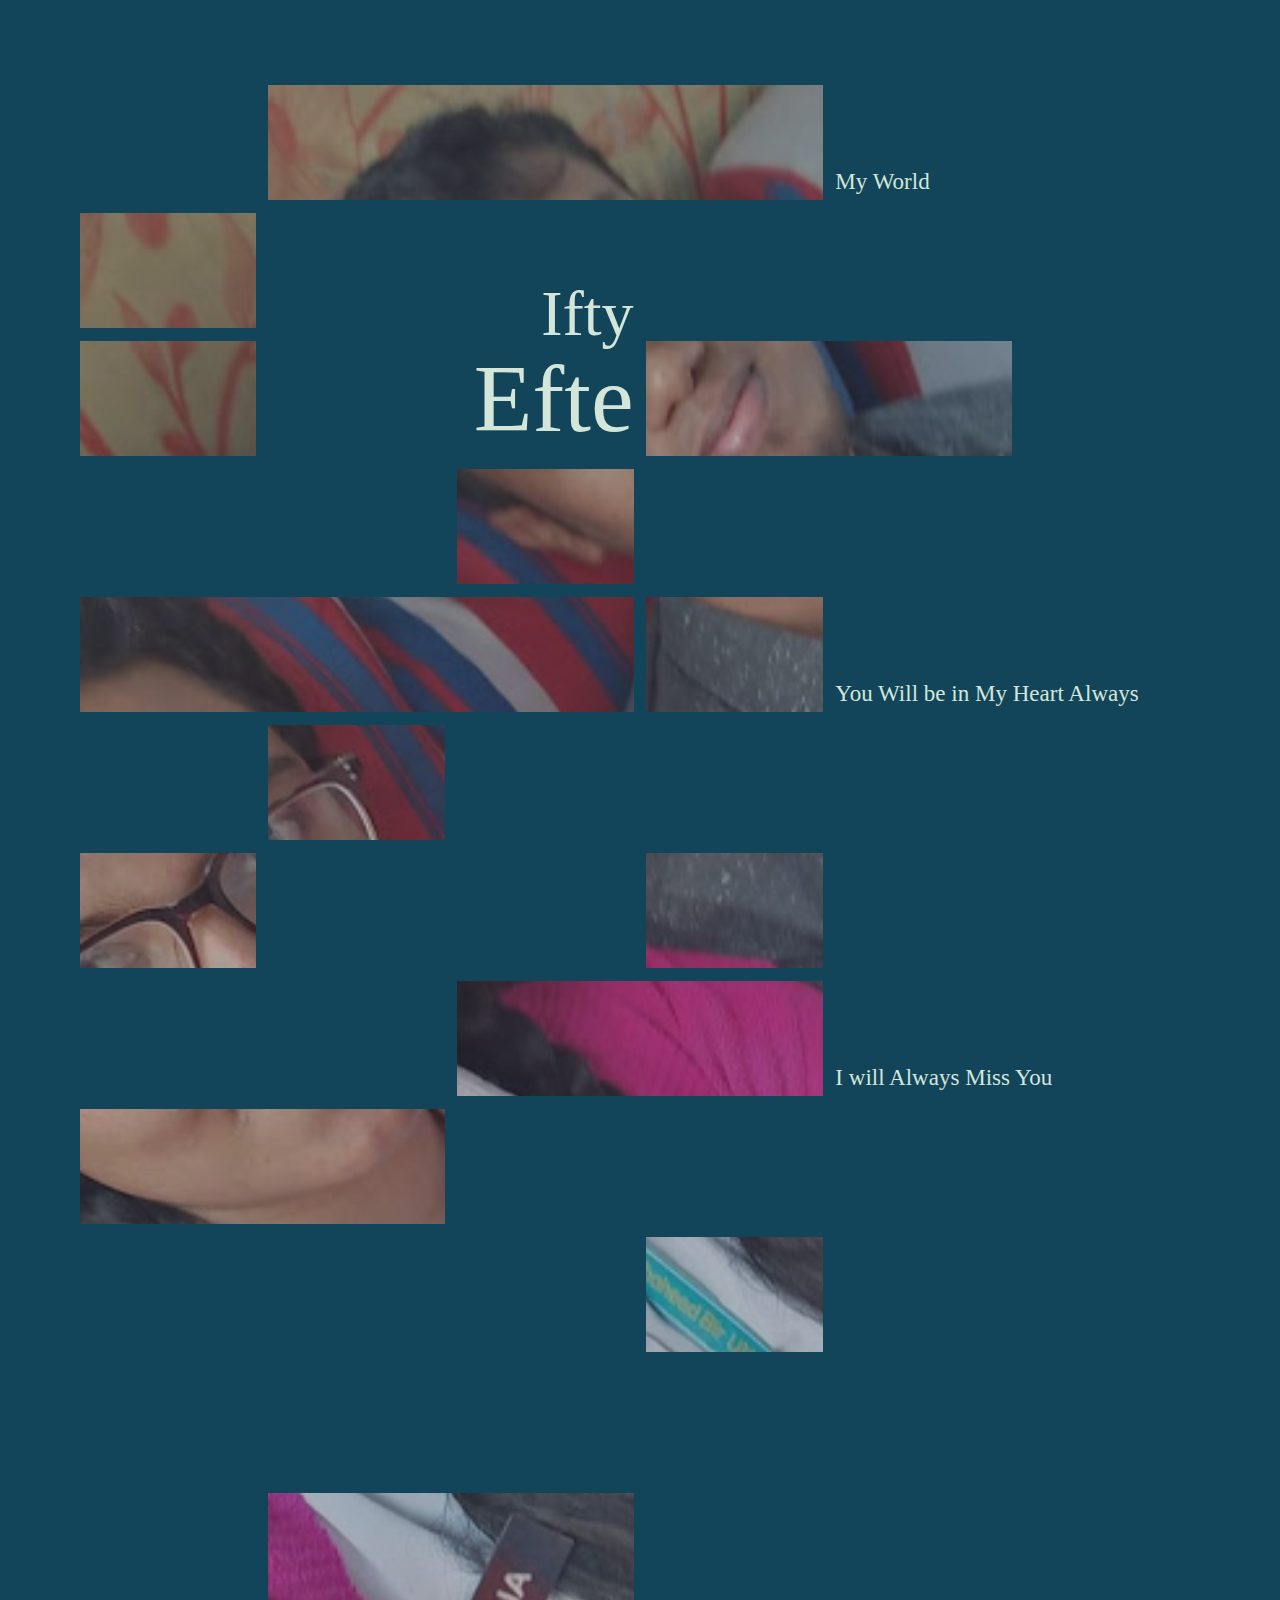
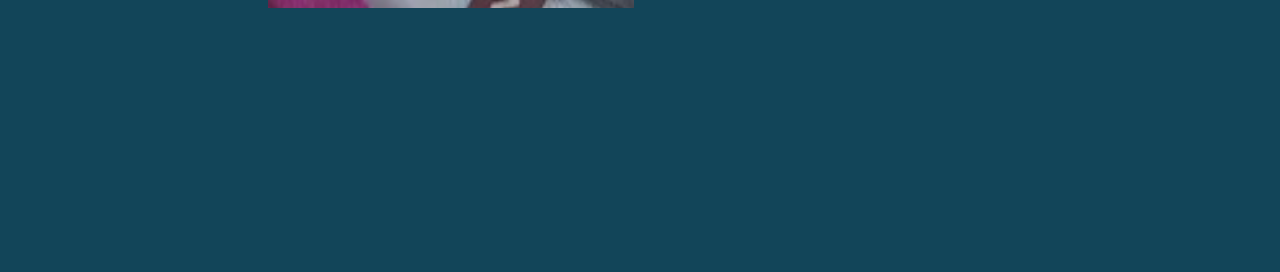
<file: efte/index.html>
<html>
    <head>
        <title>I Miss You</title>
        <link rel="stylesheet" href="style.css">
    </head>
    <body>
        <div id="grid">
            <!-- row0 -->
              <div></div>
              <div></div>
              <div></div>
              <div></div>
              <div></div>
              <div></div>
              <div></div>
              <div></div>
            <!-- row1 -->
              <div></div>
              <div></div>
              <div id="row1a"></div>
              <div id="row1b">
                  <p>My World</p></div>
              <div></div>
            <!-- row2 -->
              <div></div>
              <div id="row2a"></div>
              <div id="row2b">   
                  <p>Ifty</p>
                  <p>Efte</p></div>
              <div></div>
              <div></div>
              <div></div>
              <div></div>
            <!-- row3 -->
              <div></div>
              <div id="row3a"></div>
              <div id="row3b"></div>
              <div></div>
              <div></div>
            <!-- row4 -->
              <div></div>
              <div></div>
              <div></div>
              <div id="row4a"></div>
              <div></div>
              <div></div>
              <div></div>
              <div></div>
            <!-- row5 -->
              <div></div>
              <div id="row5a"></div>
              <div id="row5b"></div>
              <div id="row5c"><p>You Will be in My Heart Always</p></div>
              <div></div>
            <!-- row6 -->
              <div></div>
              <div></div>
              <div id="row6a"></div>
              <div></div>
              <div></div>
              <div></div>
              <div></div>
              <div></div>
            <!-- row7 -->
              <div></div>
              <div id="myrow"></div>
              <div></div>
              <div></div>
              <div id="row7a"></div>
              <div></div>
              <div></div>
              <div></div>
            <!-- row8 -->
              <div></div>
              <div></div>
              <div></div>
              <div id="row8a"></div>
              <div id="row8b"><p>I will Always Miss You</p></div>
              <div></div>
            <!-- row9 -->
              <div></div>
              <div id="row9a"></div>
              <div></div>
              <div></div>
              <div></div>
              <div></div>
              <div></div>
            <!-- row10 -->
              <div></div>
              <div></div>
              <div></div>
              <div></div>
              <div id="row10a"></div>
              <div></div>
              <div></div>
              <div></div>
            <!-- row11 -->
              <div></div>
              <div></div>
              <div></div>
              <div></div>
              <div></div>
              <div></div>
              <div></div>
              <div></div>
            <!-- row12 -->
              <div></div>
              <div></div>
              <div id="row12a"></div>
              <div></div>
              <div></div>
              <div></div>
              <div></div>
            <!-- row13 -->
              <div></div>
              <div></div>
              <div></div>
              <div></div>
              <div></div>
              <div></div>
              <div></div>
              <div></div>
            <!-- row14 -->
              <div></div>
              <div></div>
              <div></div>
              <div></div>
              <div></div>
              <div></div>
              <div></div>
              <div></div>
            </div>
</body>
</html>
</file>
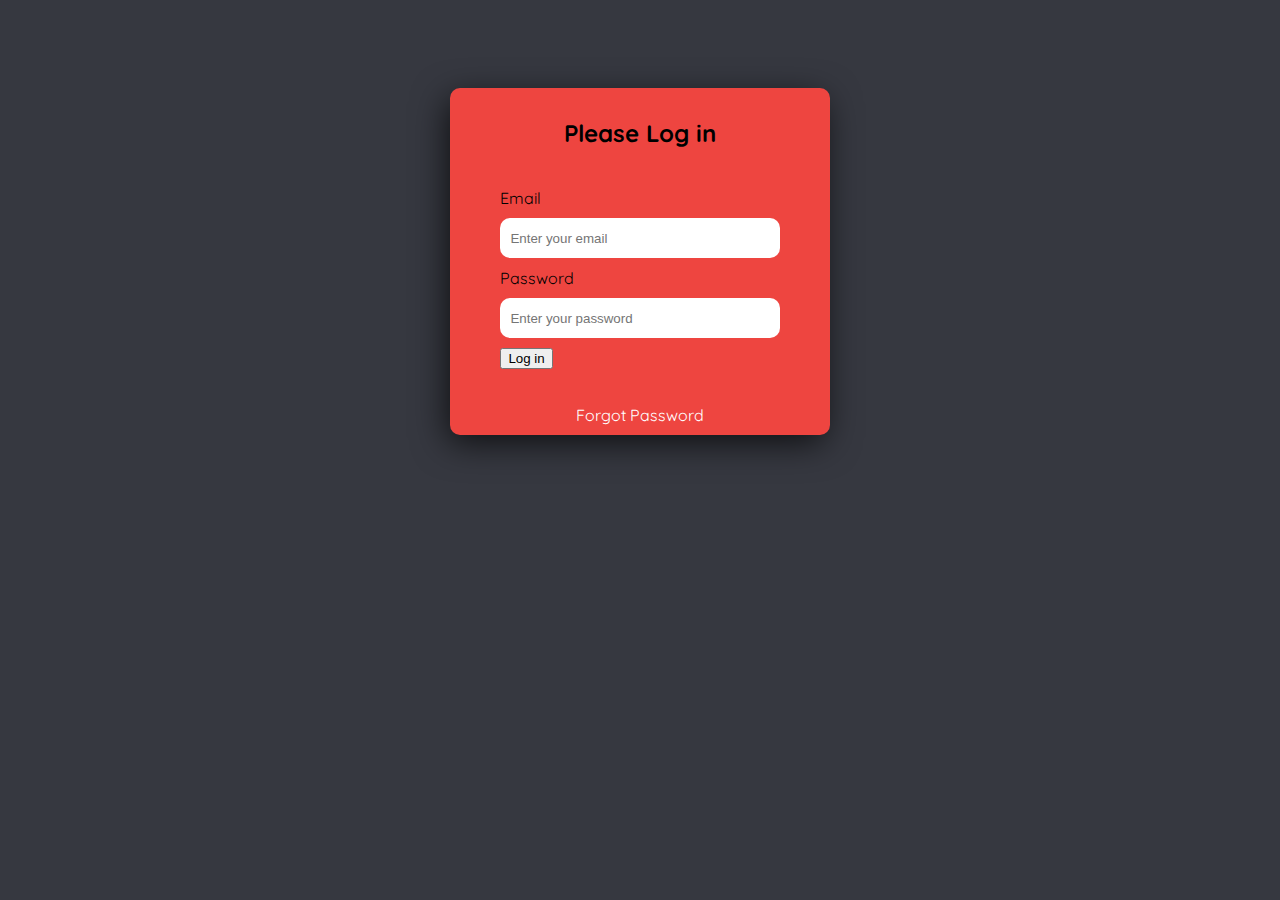
<file: kogin/index.html>
<html>
    <head>
        <title>Log in</title>
        <link href="https://fonts.googleapis.com/css2?family=Quicksand:wght@500&display=swap" rel="stylesheet">
        <link rel="stylesheet" href="style.css">
        <meta name="viewport" content="width=device-width, user-scalable=no, initial-scale=1.0, maximum-scale=1.0, minimum-scale=1.0">
    </head>
    <body>
        <div class="login-form">
            <div class="welcome">
                <h2>Please Log in</h2>
            </div>
            <div class="form">
                <form>
                    <lable>Email<br><input type="email" placeholder="Enter your email"></lable><br>
                    <lable>Password<br><input type="password" placeholder="Enter your password"></lable><br>
                    <button type="submit">Log in</button>
                </form>
                <div class="forgot"><a href="#">Forgot Password</a></div>
            </div>
        </div>
    </body>
</html>
</file>
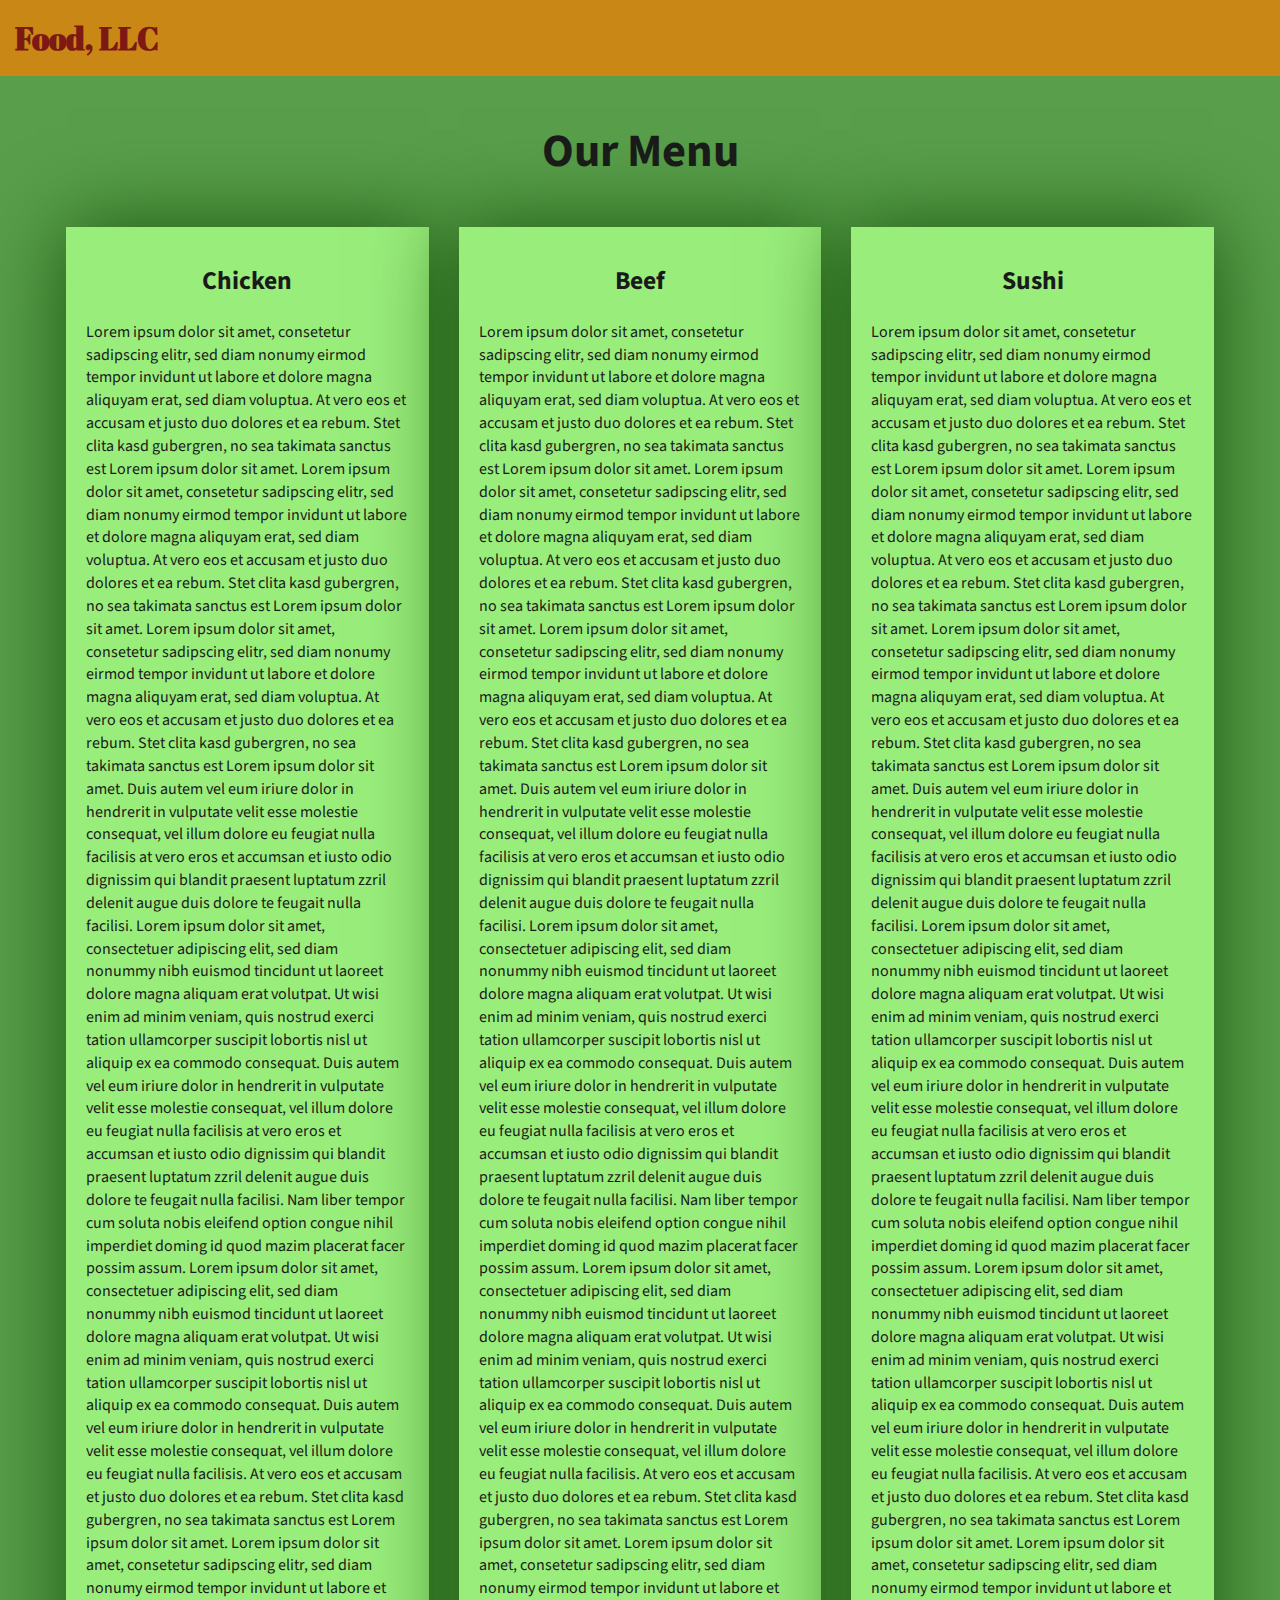
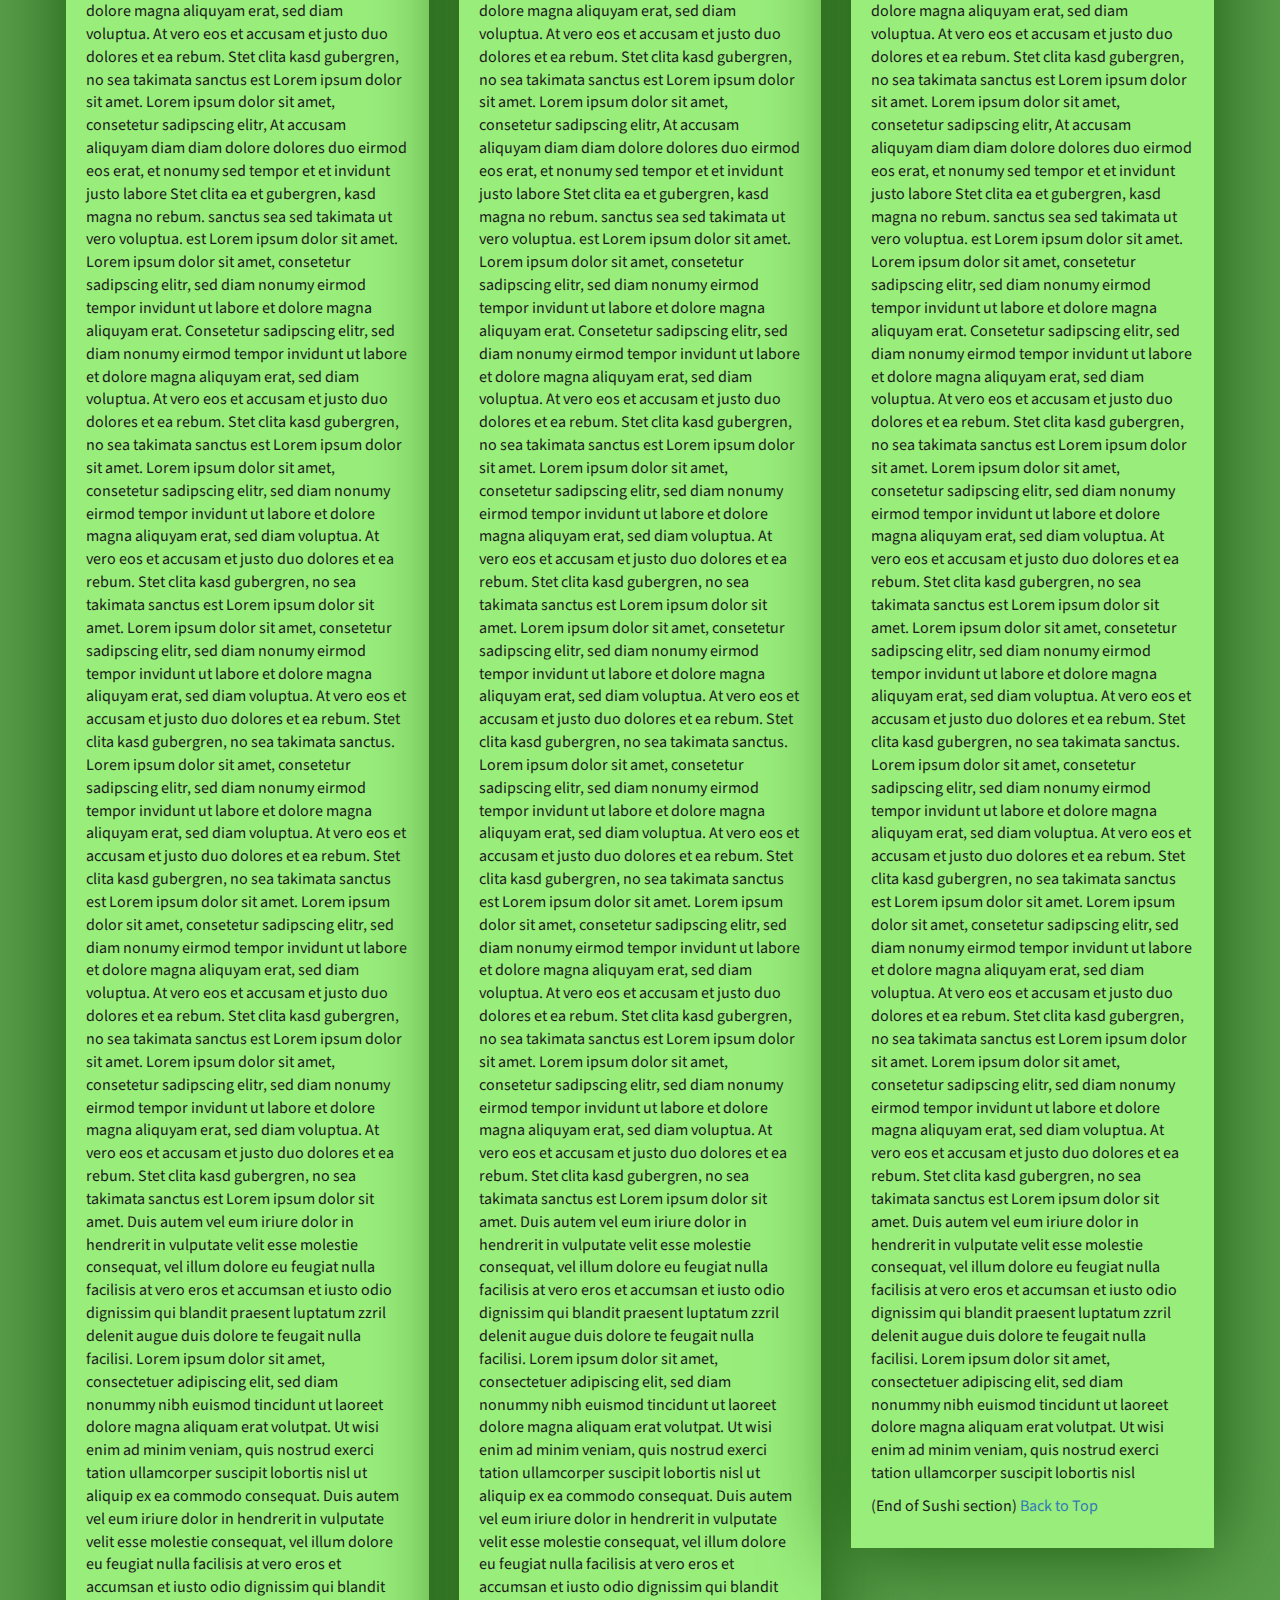
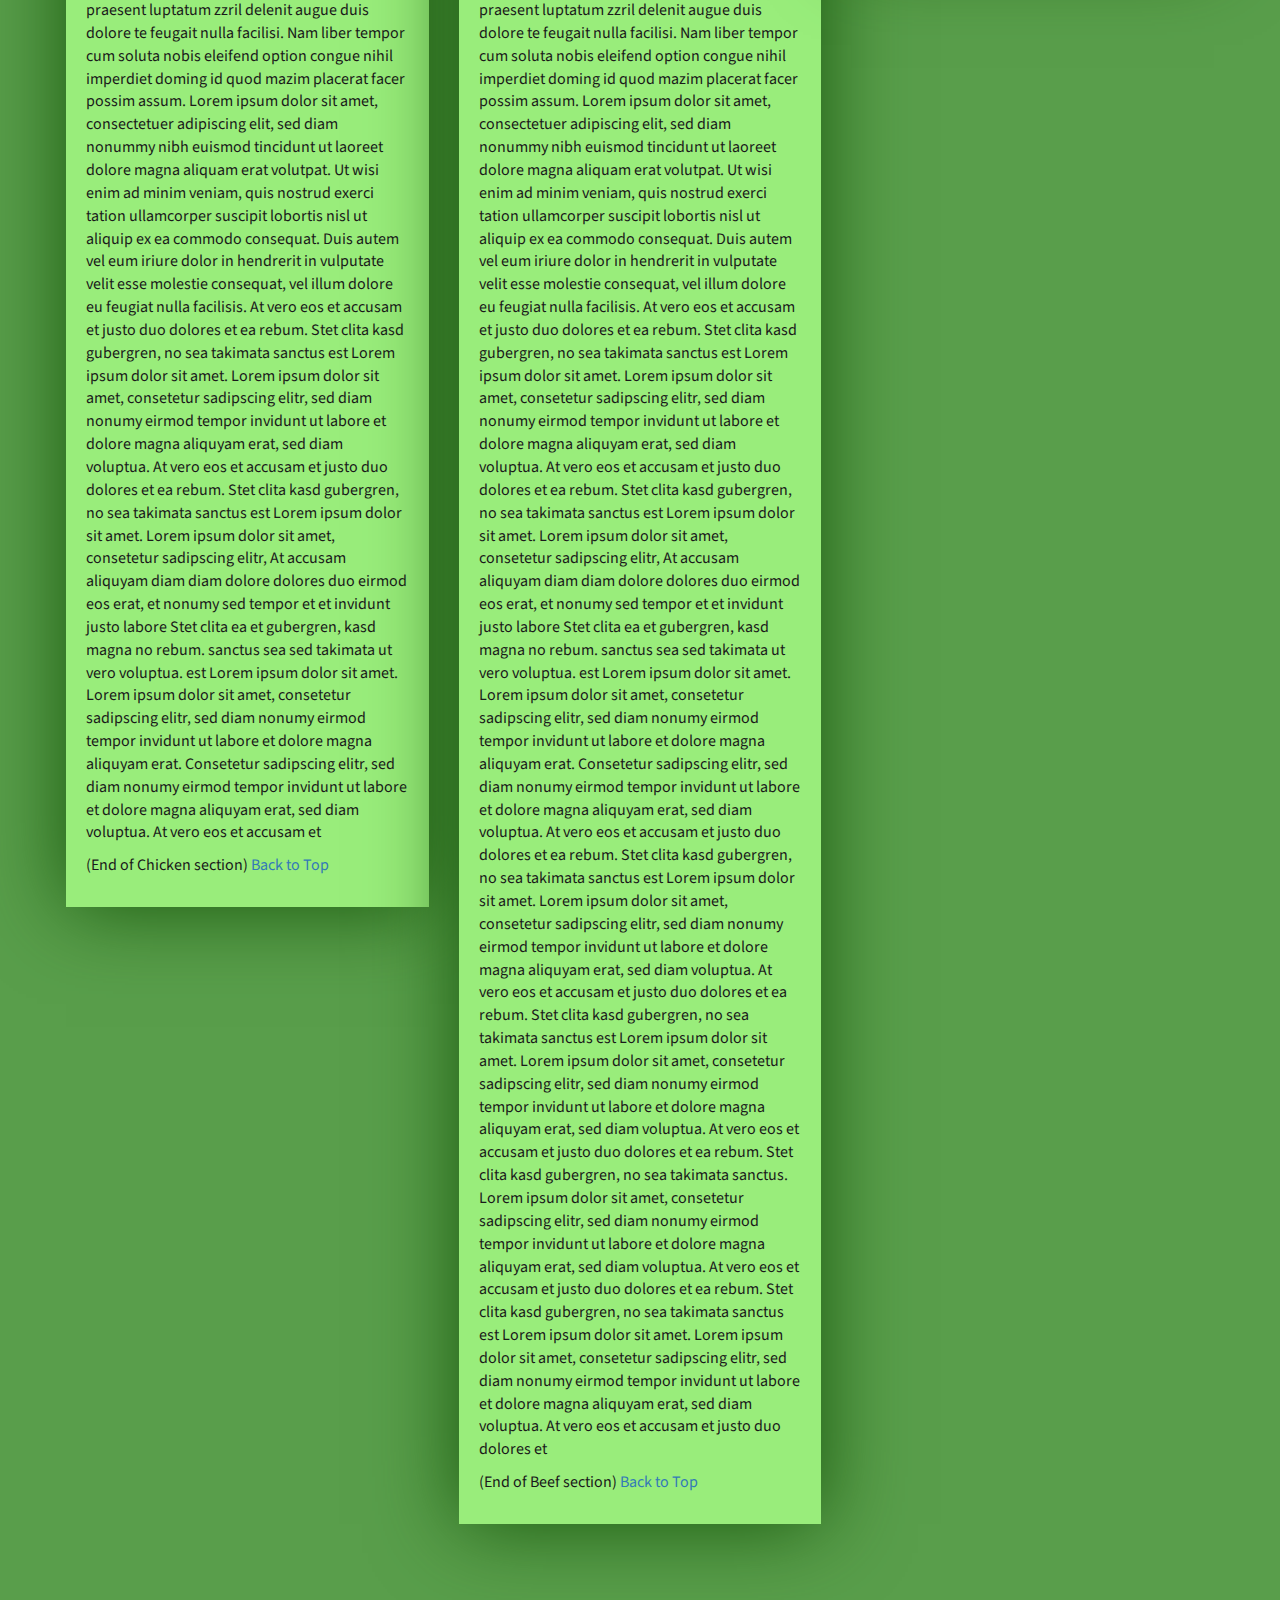
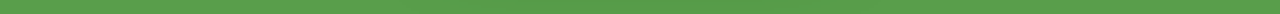
<file: module3/index.html>
<!DOCTYPE html>
<html lang="zxx">

<head>
    <meta charset="utf-8">
    <meta http-equiv="X-UA-Compatible" content="IE=edge">
    <meta name="viewport" content="width=device-width, initial-scale=1">
    <title>Assignment Solution for Module 3</title>
    <link rel="stylesheet" href="css/bootstrap.min.css">
    <link rel="stylesheet" href="css/styles.css">
    <link href="https://fonts.googleapis.com/css?family=Source+Sans+Pro" rel="stylesheet">
    <link href="https://fonts.googleapis.com/css?family=Abril+Fatface" rel="stylesheet">

    <!-- HTML5 shim and Respond.js for IE8 support of HTML5 elements and media queries -->
    <!-- WARNING: Respond.js doesn't work if you view the page via file:// -->
    <!--[if lt IE 9]>
      <script src="https://oss.maxcdn.com/html5shiv/3.7.2/html5shiv.min.js"></script>
      <script src="https://oss.maxcdn.com/respond/1.4.2/respond.min.js"></script>
    <![endif]-->
</head>

<body>
    <header>
        <nav id="header-nav" class="navbar navbar-default">
            <div class="container-fluid">
                <div class="navbar-header">
                    <div class="navbar-brand">
                        <a href="index.html"><h1>Food, LLC</h1></a>
                    </div>

                    <button type="button" class="navbar-toggle collapsed visible-xs" data-toggle="collapse" data-target="#collapsable-nav" aria-expanded="false">
                        <span class="sr-only">Toggle navigation</span>
                        <span class="icon-bar"></span>
                        <span class="icon-bar"></span>
                        <span class="icon-bar"></span>
                    </button>
                </div>

                <div id="collapsable-nav" class="collapse navbar-collapse">
                    <ul id="nav-list" class="nav navbar-nav navbar-right visible-xs text-center">
                        <li>
                            <a href="#chicken-tile"><br class="hidden-xs"> Chicken</a>
                        </li>
                        <li>
                            <a href="#beef-tile"><br class="hidden-xs"> Beef</a>
                        </li>
                        <li>
                            <a href="#sushi-tile"><br class="hidden-xs"> Sushi</a>
                        </li>
                    </ul>
                </div>
            </div>
        </nav>
    </header>

    <div id="main-content" class="container">
        <h2 id="top-heading" class="text-center">Our Menu</h2>
        <div id="home-tiles" class="row">
            <div class="col-md-4 col-sm-6 col-xs-12">
                <div id="chicken-tile">
                    <section>
                        <h3 class="text-center">Chicken</h3>
                        <p>
                            Lorem ipsum dolor sit amet, consetetur sadipscing elitr, sed diam nonumy eirmod tempor invidunt ut labore et dolore magna aliquyam erat, sed diam voluptua. At vero eos et accusam et justo duo dolores et ea rebum. Stet clita kasd gubergren, no sea takimata
                            sanctus est Lorem ipsum dolor sit amet. Lorem ipsum dolor sit amet, consetetur sadipscing elitr, sed diam nonumy eirmod tempor invidunt ut labore et dolore magna aliquyam erat, sed diam voluptua. At vero eos et accusam et justo
                            duo dolores et ea rebum. Stet clita kasd gubergren, no sea takimata sanctus est Lorem ipsum dolor sit amet. Lorem ipsum dolor sit amet, consetetur sadipscing elitr, sed diam nonumy eirmod tempor invidunt ut labore et dolore
                            magna aliquyam erat, sed diam voluptua. At vero eos et accusam et justo duo dolores et ea rebum. Stet clita kasd gubergren, no sea takimata sanctus est Lorem ipsum dolor sit amet. Duis autem vel eum iriure dolor in hendrerit
                            in vulputate velit esse molestie consequat, vel illum dolore eu feugiat nulla facilisis at vero eros et accumsan et iusto odio dignissim qui blandit praesent luptatum zzril delenit augue duis dolore te feugait nulla facilisi.
                            Lorem ipsum dolor sit amet, consectetuer adipiscing elit, sed diam nonummy nibh euismod tincidunt ut laoreet dolore magna aliquam erat volutpat. Ut wisi enim ad minim veniam, quis nostrud exerci tation ullamcorper suscipit
                            lobortis nisl ut aliquip ex ea commodo consequat. Duis autem vel eum iriure dolor in hendrerit in vulputate velit esse molestie consequat, vel illum dolore eu feugiat nulla facilisis at vero eros et accumsan et iusto odio dignissim
                            qui blandit praesent luptatum zzril delenit augue duis dolore te feugait nulla facilisi. Nam liber tempor cum soluta nobis eleifend option congue nihil imperdiet doming id quod mazim placerat facer possim assum. Lorem ipsum
                            dolor sit amet, consectetuer adipiscing elit, sed diam nonummy nibh euismod tincidunt ut laoreet dolore magna aliquam erat volutpat. Ut wisi enim ad minim veniam, quis nostrud exerci tation ullamcorper suscipit lobortis nisl
                            ut aliquip ex ea commodo consequat. Duis autem vel eum iriure dolor in hendrerit in vulputate velit esse molestie consequat, vel illum dolore eu feugiat nulla facilisis. At vero eos et accusam et justo duo dolores et ea rebum.
                            Stet clita kasd gubergren, no sea takimata sanctus est Lorem ipsum dolor sit amet. Lorem ipsum dolor sit amet, consetetur sadipscing elitr, sed diam nonumy eirmod tempor invidunt ut labore et dolore magna aliquyam erat, sed
                            diam voluptua. At vero eos et accusam et justo duo dolores et ea rebum. Stet clita kasd gubergren, no sea takimata sanctus est Lorem ipsum dolor sit amet. Lorem ipsum dolor sit amet, consetetur sadipscing elitr, At accusam
                            aliquyam diam diam dolore dolores duo eirmod eos erat, et nonumy sed tempor et et invidunt justo labore Stet clita ea et gubergren, kasd magna no rebum. sanctus sea sed takimata ut vero voluptua. est Lorem ipsum dolor sit amet.
                            Lorem ipsum dolor sit amet, consetetur sadipscing elitr, sed diam nonumy eirmod tempor invidunt ut labore et dolore magna aliquyam erat. Consetetur sadipscing elitr, sed diam nonumy eirmod tempor invidunt ut labore et dolore
                            magna aliquyam erat, sed diam voluptua. At vero eos et accusam et justo duo dolores et ea rebum. Stet clita kasd gubergren, no sea takimata sanctus est Lorem ipsum dolor sit amet. Lorem ipsum dolor sit amet, consetetur sadipscing
                            elitr, sed diam nonumy eirmod tempor invidunt ut labore et dolore magna aliquyam erat, sed diam voluptua. At vero eos et accusam et justo duo dolores et ea rebum. Stet clita kasd gubergren, no sea takimata sanctus est Lorem
                            ipsum dolor sit amet. Lorem ipsum dolor sit amet, consetetur sadipscing elitr, sed diam nonumy eirmod tempor invidunt ut labore et dolore magna aliquyam erat, sed diam voluptua. At vero eos et accusam et justo duo dolores et
                            ea rebum. Stet clita kasd gubergren, no sea takimata sanctus. Lorem ipsum dolor sit amet, consetetur sadipscing elitr, sed diam nonumy eirmod tempor invidunt ut labore et dolore magna aliquyam erat, sed diam voluptua. At vero
                            eos et accusam et justo duo dolores et ea rebum. Stet clita kasd gubergren, no sea takimata sanctus est Lorem ipsum dolor sit amet. Lorem ipsum dolor sit amet, consetetur sadipscing elitr, sed diam nonumy eirmod tempor invidunt
                            ut labore et dolore magna aliquyam erat, sed diam voluptua. At vero eos et accusam et justo duo dolores et ea rebum. Stet clita kasd gubergren, no sea takimata sanctus est Lorem ipsum dolor sit amet. Lorem ipsum dolor sit amet,
                            consetetur sadipscing elitr, sed diam nonumy eirmod tempor invidunt ut labore et dolore magna aliquyam erat, sed diam voluptua. At vero eos et accusam et justo duo dolores et ea rebum. Stet clita kasd gubergren, no sea takimata
                            sanctus est Lorem ipsum dolor sit amet. Duis autem vel eum iriure dolor in hendrerit in vulputate velit esse molestie consequat, vel illum dolore eu feugiat nulla facilisis at vero eros et accumsan et iusto odio dignissim qui
                            blandit praesent luptatum zzril delenit augue duis dolore te feugait nulla facilisi. Lorem ipsum dolor sit amet, consectetuer adipiscing elit, sed diam nonummy nibh euismod tincidunt ut laoreet dolore magna aliquam erat volutpat.
                            Ut wisi enim ad minim veniam, quis nostrud exerci tation ullamcorper suscipit lobortis nisl ut aliquip ex ea commodo consequat. Duis autem vel eum iriure dolor in hendrerit in vulputate velit esse molestie consequat, vel illum
                            dolore eu feugiat nulla facilisis at vero eros et accumsan et iusto odio dignissim qui blandit praesent luptatum zzril delenit augue duis dolore te feugait nulla facilisi. Nam liber tempor cum soluta nobis eleifend option congue
                            nihil imperdiet doming id quod mazim placerat facer possim assum. Lorem ipsum dolor sit amet, consectetuer adipiscing elit, sed diam nonummy nibh euismod tincidunt ut laoreet dolore magna aliquam erat volutpat. Ut wisi enim
                            ad minim veniam, quis nostrud exerci tation ullamcorper suscipit lobortis nisl ut aliquip ex ea commodo consequat. Duis autem vel eum iriure dolor in hendrerit in vulputate velit esse molestie consequat, vel illum dolore eu
                            feugiat nulla facilisis. At vero eos et accusam et justo duo dolores et ea rebum. Stet clita kasd gubergren, no sea takimata sanctus est Lorem ipsum dolor sit amet. Lorem ipsum dolor sit amet, consetetur sadipscing elitr, sed
                            diam nonumy eirmod tempor invidunt ut labore et dolore magna aliquyam erat, sed diam voluptua. At vero eos et accusam et justo duo dolores et ea rebum. Stet clita kasd gubergren, no sea takimata sanctus est Lorem ipsum dolor
                            sit amet. Lorem ipsum dolor sit amet, consetetur sadipscing elitr, At accusam aliquyam diam diam dolore dolores duo eirmod eos erat, et nonumy sed tempor et et invidunt justo labore Stet clita ea et gubergren, kasd magna no
                            rebum. sanctus sea sed takimata ut vero voluptua. est Lorem ipsum dolor sit amet. Lorem ipsum dolor sit amet, consetetur sadipscing elitr, sed diam nonumy eirmod tempor invidunt ut labore et dolore magna aliquyam erat. Consetetur
                            sadipscing elitr, sed diam nonumy eirmod tempor invidunt ut labore et dolore magna aliquyam erat, sed diam voluptua. At vero eos et accusam et
                        </p>
                        <p>
                            (End of Chicken section) <a href="#top-heading">Back to Top</a>
                        </p>
                    </section>
                </div>
            </div>
            <div class="col-md-4 col-sm-6 col-xs-12">
                <div id="beef-tile">
                    <section>
                        <h3 class="text-center">Beef</h3>
                        <p>
                            Lorem ipsum dolor sit amet, consetetur sadipscing elitr, sed diam nonumy eirmod tempor invidunt ut labore et dolore magna aliquyam erat, sed diam voluptua. At vero eos et accusam et justo duo dolores et ea rebum. Stet clita kasd gubergren, no sea takimata
                            sanctus est Lorem ipsum dolor sit amet. Lorem ipsum dolor sit amet, consetetur sadipscing elitr, sed diam nonumy eirmod tempor invidunt ut labore et dolore magna aliquyam erat, sed diam voluptua. At vero eos et accusam et justo
                            duo dolores et ea rebum. Stet clita kasd gubergren, no sea takimata sanctus est Lorem ipsum dolor sit amet. Lorem ipsum dolor sit amet, consetetur sadipscing elitr, sed diam nonumy eirmod tempor invidunt ut labore et dolore
                            magna aliquyam erat, sed diam voluptua. At vero eos et accusam et justo duo dolores et ea rebum. Stet clita kasd gubergren, no sea takimata sanctus est Lorem ipsum dolor sit amet. Duis autem vel eum iriure dolor in hendrerit
                            in vulputate velit esse molestie consequat, vel illum dolore eu feugiat nulla facilisis at vero eros et accumsan et iusto odio dignissim qui blandit praesent luptatum zzril delenit augue duis dolore te feugait nulla facilisi.
                            Lorem ipsum dolor sit amet, consectetuer adipiscing elit, sed diam nonummy nibh euismod tincidunt ut laoreet dolore magna aliquam erat volutpat. Ut wisi enim ad minim veniam, quis nostrud exerci tation ullamcorper suscipit
                            lobortis nisl ut aliquip ex ea commodo consequat. Duis autem vel eum iriure dolor in hendrerit in vulputate velit esse molestie consequat, vel illum dolore eu feugiat nulla facilisis at vero eros et accumsan et iusto odio dignissim
                            qui blandit praesent luptatum zzril delenit augue duis dolore te feugait nulla facilisi. Nam liber tempor cum soluta nobis eleifend option congue nihil imperdiet doming id quod mazim placerat facer possim assum. Lorem ipsum
                            dolor sit amet, consectetuer adipiscing elit, sed diam nonummy nibh euismod tincidunt ut laoreet dolore magna aliquam erat volutpat. Ut wisi enim ad minim veniam, quis nostrud exerci tation ullamcorper suscipit lobortis nisl
                            ut aliquip ex ea commodo consequat. Duis autem vel eum iriure dolor in hendrerit in vulputate velit esse molestie consequat, vel illum dolore eu feugiat nulla facilisis. At vero eos et accusam et justo duo dolores et ea rebum.
                            Stet clita kasd gubergren, no sea takimata sanctus est Lorem ipsum dolor sit amet. Lorem ipsum dolor sit amet, consetetur sadipscing elitr, sed diam nonumy eirmod tempor invidunt ut labore et dolore magna aliquyam erat, sed
                            diam voluptua. At vero eos et accusam et justo duo dolores et ea rebum. Stet clita kasd gubergren, no sea takimata sanctus est Lorem ipsum dolor sit amet. Lorem ipsum dolor sit amet, consetetur sadipscing elitr, At accusam
                            aliquyam diam diam dolore dolores duo eirmod eos erat, et nonumy sed tempor et et invidunt justo labore Stet clita ea et gubergren, kasd magna no rebum. sanctus sea sed takimata ut vero voluptua. est Lorem ipsum dolor sit amet.
                            Lorem ipsum dolor sit amet, consetetur sadipscing elitr, sed diam nonumy eirmod tempor invidunt ut labore et dolore magna aliquyam erat. Consetetur sadipscing elitr, sed diam nonumy eirmod tempor invidunt ut labore et dolore
                            magna aliquyam erat, sed diam voluptua. At vero eos et accusam et justo duo dolores et ea rebum. Stet clita kasd gubergren, no sea takimata sanctus est Lorem ipsum dolor sit amet. Lorem ipsum dolor sit amet, consetetur sadipscing
                            elitr, sed diam nonumy eirmod tempor invidunt ut labore et dolore magna aliquyam erat, sed diam voluptua. At vero eos et accusam et justo duo dolores et ea rebum. Stet clita kasd gubergren, no sea takimata sanctus est Lorem
                            ipsum dolor sit amet. Lorem ipsum dolor sit amet, consetetur sadipscing elitr, sed diam nonumy eirmod tempor invidunt ut labore et dolore magna aliquyam erat, sed diam voluptua. At vero eos et accusam et justo duo dolores et
                            ea rebum. Stet clita kasd gubergren, no sea takimata sanctus. Lorem ipsum dolor sit amet, consetetur sadipscing elitr, sed diam nonumy eirmod tempor invidunt ut labore et dolore magna aliquyam erat, sed diam voluptua. At vero
                            eos et accusam et justo duo dolores et ea rebum. Stet clita kasd gubergren, no sea takimata sanctus est Lorem ipsum dolor sit amet. Lorem ipsum dolor sit amet, consetetur sadipscing elitr, sed diam nonumy eirmod tempor invidunt
                            ut labore et dolore magna aliquyam erat, sed diam voluptua. At vero eos et accusam et justo duo dolores et ea rebum. Stet clita kasd gubergren, no sea takimata sanctus est Lorem ipsum dolor sit amet. Lorem ipsum dolor sit amet,
                            consetetur sadipscing elitr, sed diam nonumy eirmod tempor invidunt ut labore et dolore magna aliquyam erat, sed diam voluptua. At vero eos et accusam et justo duo dolores et ea rebum. Stet clita kasd gubergren, no sea takimata
                            sanctus est Lorem ipsum dolor sit amet. Duis autem vel eum iriure dolor in hendrerit in vulputate velit esse molestie consequat, vel illum dolore eu feugiat nulla facilisis at vero eros et accumsan et iusto odio dignissim qui
                            blandit praesent luptatum zzril delenit augue duis dolore te feugait nulla facilisi. Lorem ipsum dolor sit amet, consectetuer adipiscing elit, sed diam nonummy nibh euismod tincidunt ut laoreet dolore magna aliquam erat volutpat.
                            Ut wisi enim ad minim veniam, quis nostrud exerci tation ullamcorper suscipit lobortis nisl ut aliquip ex ea commodo consequat. Duis autem vel eum iriure dolor in hendrerit in vulputate velit esse molestie consequat, vel illum
                            dolore eu feugiat nulla facilisis at vero eros et accumsan et iusto odio dignissim qui blandit praesent luptatum zzril delenit augue duis dolore te feugait nulla facilisi. Nam liber tempor cum soluta nobis eleifend option congue
                            nihil imperdiet doming id quod mazim placerat facer possim assum. Lorem ipsum dolor sit amet, consectetuer adipiscing elit, sed diam nonummy nibh euismod tincidunt ut laoreet dolore magna aliquam erat volutpat. Ut wisi enim
                            ad minim veniam, quis nostrud exerci tation ullamcorper suscipit lobortis nisl ut aliquip ex ea commodo consequat. Duis autem vel eum iriure dolor in hendrerit in vulputate velit esse molestie consequat, vel illum dolore eu
                            feugiat nulla facilisis. At vero eos et accusam et justo duo dolores et ea rebum. Stet clita kasd gubergren, no sea takimata sanctus est Lorem ipsum dolor sit amet. Lorem ipsum dolor sit amet, consetetur sadipscing elitr, sed
                            diam nonumy eirmod tempor invidunt ut labore et dolore magna aliquyam erat, sed diam voluptua. At vero eos et accusam et justo duo dolores et ea rebum. Stet clita kasd gubergren, no sea takimata sanctus est Lorem ipsum dolor
                            sit amet. Lorem ipsum dolor sit amet, consetetur sadipscing elitr, At accusam aliquyam diam diam dolore dolores duo eirmod eos erat, et nonumy sed tempor et et invidunt justo labore Stet clita ea et gubergren, kasd magna no
                            rebum. sanctus sea sed takimata ut vero voluptua. est Lorem ipsum dolor sit amet. Lorem ipsum dolor sit amet, consetetur sadipscing elitr, sed diam nonumy eirmod tempor invidunt ut labore et dolore magna aliquyam erat. Consetetur
                            sadipscing elitr, sed diam nonumy eirmod tempor invidunt ut labore et dolore magna aliquyam erat, sed diam voluptua. At vero eos et accusam et justo duo dolores et ea rebum. Stet clita kasd gubergren, no sea takimata sanctus
                            est Lorem ipsum dolor sit amet. Lorem ipsum dolor sit amet, consetetur sadipscing elitr, sed diam nonumy eirmod tempor invidunt ut labore et dolore magna aliquyam erat, sed diam voluptua. At vero eos et accusam et justo duo
                            dolores et ea rebum. Stet clita kasd gubergren, no sea takimata sanctus est Lorem ipsum dolor sit amet. Lorem ipsum dolor sit amet, consetetur sadipscing elitr, sed diam nonumy eirmod tempor invidunt ut labore et dolore magna
                            aliquyam erat, sed diam voluptua. At vero eos et accusam et justo duo dolores et ea rebum. Stet clita kasd gubergren, no sea takimata sanctus. Lorem ipsum dolor sit amet, consetetur sadipscing elitr, sed diam nonumy eirmod
                            tempor invidunt ut labore et dolore magna aliquyam erat, sed diam voluptua. At vero eos et accusam et justo duo dolores et ea rebum. Stet clita kasd gubergren, no sea takimata sanctus est Lorem ipsum dolor sit amet. Lorem ipsum
                            dolor sit amet, consetetur sadipscing elitr, sed diam nonumy eirmod tempor invidunt ut labore et dolore magna aliquyam erat, sed diam voluptua. At vero eos et accusam et justo duo dolores et
                        </p>
                        <p>
                            (End of Beef section) <a href="#top-heading">Back to Top</a>
                        </p>
                    </section>
                </div>
            </div>
            <!-- <div class="clearfix visible-md-block"></div> -->
            <div class="col-md-4 col-sm-12 col-xs-12">
                <div id="sushi-tile">
                    <section>
                        <h3 class="text-center">Sushi</h3>
                        <p>
                            Lorem ipsum dolor sit amet, consetetur sadipscing elitr, sed diam nonumy eirmod tempor invidunt ut labore et dolore magna aliquyam erat, sed diam voluptua. At vero eos et accusam et justo duo dolores et ea rebum. Stet clita kasd gubergren, no sea takimata
                            sanctus est Lorem ipsum dolor sit amet. Lorem ipsum dolor sit amet, consetetur sadipscing elitr, sed diam nonumy eirmod tempor invidunt ut labore et dolore magna aliquyam erat, sed diam voluptua. At vero eos et accusam et justo
                            duo dolores et ea rebum. Stet clita kasd gubergren, no sea takimata sanctus est Lorem ipsum dolor sit amet. Lorem ipsum dolor sit amet, consetetur sadipscing elitr, sed diam nonumy eirmod tempor invidunt ut labore et dolore
                            magna aliquyam erat, sed diam voluptua. At vero eos et accusam et justo duo dolores et ea rebum. Stet clita kasd gubergren, no sea takimata sanctus est Lorem ipsum dolor sit amet. Duis autem vel eum iriure dolor in hendrerit
                            in vulputate velit esse molestie consequat, vel illum dolore eu feugiat nulla facilisis at vero eros et accumsan et iusto odio dignissim qui blandit praesent luptatum zzril delenit augue duis dolore te feugait nulla facilisi.
                            Lorem ipsum dolor sit amet, consectetuer adipiscing elit, sed diam nonummy nibh euismod tincidunt ut laoreet dolore magna aliquam erat volutpat. Ut wisi enim ad minim veniam, quis nostrud exerci tation ullamcorper suscipit
                            lobortis nisl ut aliquip ex ea commodo consequat. Duis autem vel eum iriure dolor in hendrerit in vulputate velit esse molestie consequat, vel illum dolore eu feugiat nulla facilisis at vero eros et accumsan et iusto odio dignissim
                            qui blandit praesent luptatum zzril delenit augue duis dolore te feugait nulla facilisi. Nam liber tempor cum soluta nobis eleifend option congue nihil imperdiet doming id quod mazim placerat facer possim assum. Lorem ipsum
                            dolor sit amet, consectetuer adipiscing elit, sed diam nonummy nibh euismod tincidunt ut laoreet dolore magna aliquam erat volutpat. Ut wisi enim ad minim veniam, quis nostrud exerci tation ullamcorper suscipit lobortis nisl
                            ut aliquip ex ea commodo consequat. Duis autem vel eum iriure dolor in hendrerit in vulputate velit esse molestie consequat, vel illum dolore eu feugiat nulla facilisis. At vero eos et accusam et justo duo dolores et ea rebum.
                            Stet clita kasd gubergren, no sea takimata sanctus est Lorem ipsum dolor sit amet. Lorem ipsum dolor sit amet, consetetur sadipscing elitr, sed diam nonumy eirmod tempor invidunt ut labore et dolore magna aliquyam erat, sed
                            diam voluptua. At vero eos et accusam et justo duo dolores et ea rebum. Stet clita kasd gubergren, no sea takimata sanctus est Lorem ipsum dolor sit amet. Lorem ipsum dolor sit amet, consetetur sadipscing elitr, At accusam
                            aliquyam diam diam dolore dolores duo eirmod eos erat, et nonumy sed tempor et et invidunt justo labore Stet clita ea et gubergren, kasd magna no rebum. sanctus sea sed takimata ut vero voluptua. est Lorem ipsum dolor sit amet.
                            Lorem ipsum dolor sit amet, consetetur sadipscing elitr, sed diam nonumy eirmod tempor invidunt ut labore et dolore magna aliquyam erat. Consetetur sadipscing elitr, sed diam nonumy eirmod tempor invidunt ut labore et dolore
                            magna aliquyam erat, sed diam voluptua. At vero eos et accusam et justo duo dolores et ea rebum. Stet clita kasd gubergren, no sea takimata sanctus est Lorem ipsum dolor sit amet. Lorem ipsum dolor sit amet, consetetur sadipscing
                            elitr, sed diam nonumy eirmod tempor invidunt ut labore et dolore magna aliquyam erat, sed diam voluptua. At vero eos et accusam et justo duo dolores et ea rebum. Stet clita kasd gubergren, no sea takimata sanctus est Lorem
                            ipsum dolor sit amet. Lorem ipsum dolor sit amet, consetetur sadipscing elitr, sed diam nonumy eirmod tempor invidunt ut labore et dolore magna aliquyam erat, sed diam voluptua. At vero eos et accusam et justo duo dolores et
                            ea rebum. Stet clita kasd gubergren, no sea takimata sanctus. Lorem ipsum dolor sit amet, consetetur sadipscing elitr, sed diam nonumy eirmod tempor invidunt ut labore et dolore magna aliquyam erat, sed diam voluptua. At vero
                            eos et accusam et justo duo dolores et ea rebum. Stet clita kasd gubergren, no sea takimata sanctus est Lorem ipsum dolor sit amet. Lorem ipsum dolor sit amet, consetetur sadipscing elitr, sed diam nonumy eirmod tempor invidunt
                            ut labore et dolore magna aliquyam erat, sed diam voluptua. At vero eos et accusam et justo duo dolores et ea rebum. Stet clita kasd gubergren, no sea takimata sanctus est Lorem ipsum dolor sit amet. Lorem ipsum dolor sit amet,
                            consetetur sadipscing elitr, sed diam nonumy eirmod tempor invidunt ut labore et dolore magna aliquyam erat, sed diam voluptua. At vero eos et accusam et justo duo dolores et ea rebum. Stet clita kasd gubergren, no sea takimata
                            sanctus est Lorem ipsum dolor sit amet. Duis autem vel eum iriure dolor in hendrerit in vulputate velit esse molestie consequat, vel illum dolore eu feugiat nulla facilisis at vero eros et accumsan et iusto odio dignissim qui
                            blandit praesent luptatum zzril delenit augue duis dolore te feugait nulla facilisi. Lorem ipsum dolor sit amet, consectetuer adipiscing elit, sed diam nonummy nibh euismod tincidunt ut laoreet dolore magna aliquam erat volutpat.
                            Ut wisi enim ad minim veniam, quis nostrud exerci tation ullamcorper suscipit lobortis nisl
                        </p>
                        <p>
                            (End of Sushi section) <a href="#top-heading">Back to Top</a>
                        </p>
                    </section>
                </div>
            </div>
            <!-- <div class="clearfix visible-lg-block"></div> -->
        </div>
    </div>
    <div class="clearfix visible-lg-block"></div>


    <!-- jQuery (Bootstrap JS plugins depend on it) -->
    <script src="js/jquery-3.1.1.min.js"></script>
    <script src="js/bootstrap.min.js"></script>
    <!-- <script src="js/script.js"></script> -->

</body>

</html>
</file>
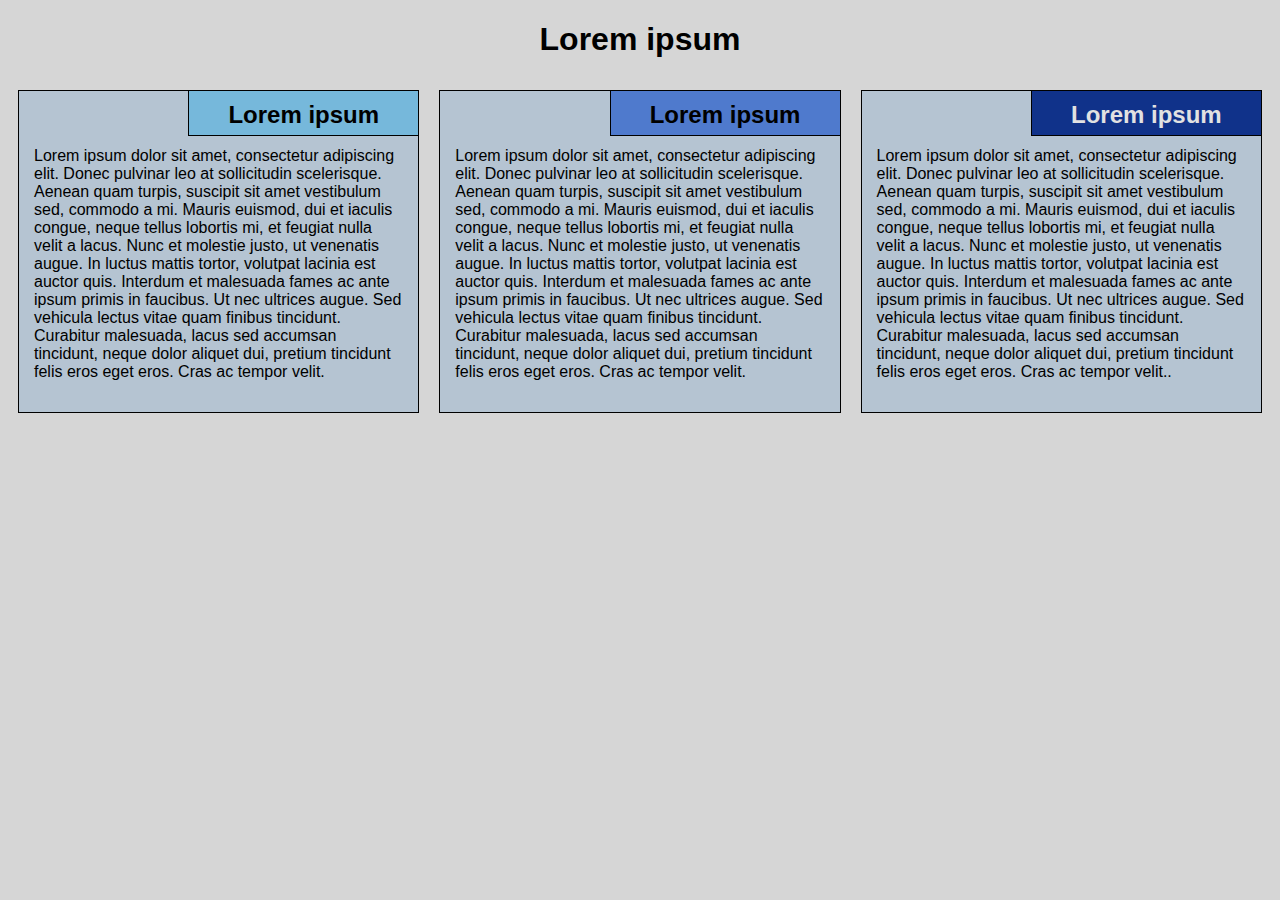
<file: module_2/index.html>
<!DOCTYPE html>
<html lang="en">

<head>
    <meta charset="utf-8">
    <meta name="viewport" content="width=device-width, initial-scale=1">
    <title>Assignment Solution for Module 2</title>
    <link rel="stylesheet" href="css/style.css">
</head>

<body>
    <h1>Lorem ipsum</h1>
    <div class="row">
        <div class="col-lg-4 col-md-6 col-sm-12">
            <section class="lebesgue">
                <h2>Lorem ipsum</h2>
                <p>
                    Lorem ipsum dolor sit amet, consectetur adipiscing elit. Donec pulvinar leo at sollicitudin scelerisque. Aenean quam turpis, suscipit sit amet vestibulum sed, commodo a mi. Mauris euismod, dui et iaculis congue, neque tellus lobortis mi, et feugiat nulla velit a lacus. Nunc et molestie justo, ut venenatis augue. In luctus mattis tortor, volutpat lacinia est auctor quis. Interdum et malesuada fames ac ante ipsum primis in faucibus. Ut nec ultrices augue. Sed vehicula lectus vitae quam finibus tincidunt. Curabitur malesuada, lacus sed accumsan tincidunt, neque dolor aliquet dui, pretium tincidunt felis eros eget eros. Cras ac tempor velit.
                </p>
            </section>
        </div>
        <div class="col-lg-4 col-md-6 col-sm-12">
            <section class="fubini">
                <h2>Lorem ipsum</h2>
                <p>
                    Lorem ipsum dolor sit amet, consectetur adipiscing elit. Donec pulvinar leo at sollicitudin scelerisque. Aenean quam turpis, suscipit sit amet vestibulum sed, commodo a mi. Mauris euismod, dui et iaculis congue, neque tellus lobortis mi, et feugiat nulla velit a lacus. Nunc et molestie justo, ut venenatis augue. In luctus mattis tortor, volutpat lacinia est auctor quis. Interdum et malesuada fames ac ante ipsum primis in faucibus. Ut nec ultrices augue. Sed vehicula lectus vitae quam finibus tincidunt. Curabitur malesuada, lacus sed accumsan tincidunt, neque dolor aliquet dui, pretium tincidunt felis eros eget eros. Cras ac tempor velit.
                </p>
            </section>
        </div>
        <div class="col-lg-4 col-md-12 col-sm-12">
            <section class="luzin">
                <h2>Lorem ipsum</h2>
                <p>
                    Lorem ipsum dolor sit amet, consectetur adipiscing elit. Donec pulvinar leo at sollicitudin scelerisque. Aenean quam turpis, suscipit sit amet vestibulum sed, commodo a mi. Mauris euismod, dui et iaculis congue, neque tellus lobortis mi, et feugiat nulla velit a lacus. Nunc et molestie justo, ut venenatis augue. In luctus mattis tortor, volutpat lacinia est auctor quis. Interdum et malesuada fames ac ante ipsum primis in faucibus. Ut nec ultrices augue. Sed vehicula lectus vitae quam finibus tincidunt. Curabitur malesuada, lacus sed accumsan tincidunt, neque dolor aliquet dui, pretium tincidunt felis eros eget eros. Cras ac tempor velit..
                </p>
            </section>
        </div>
    </div>
</body>

</html>
</file>
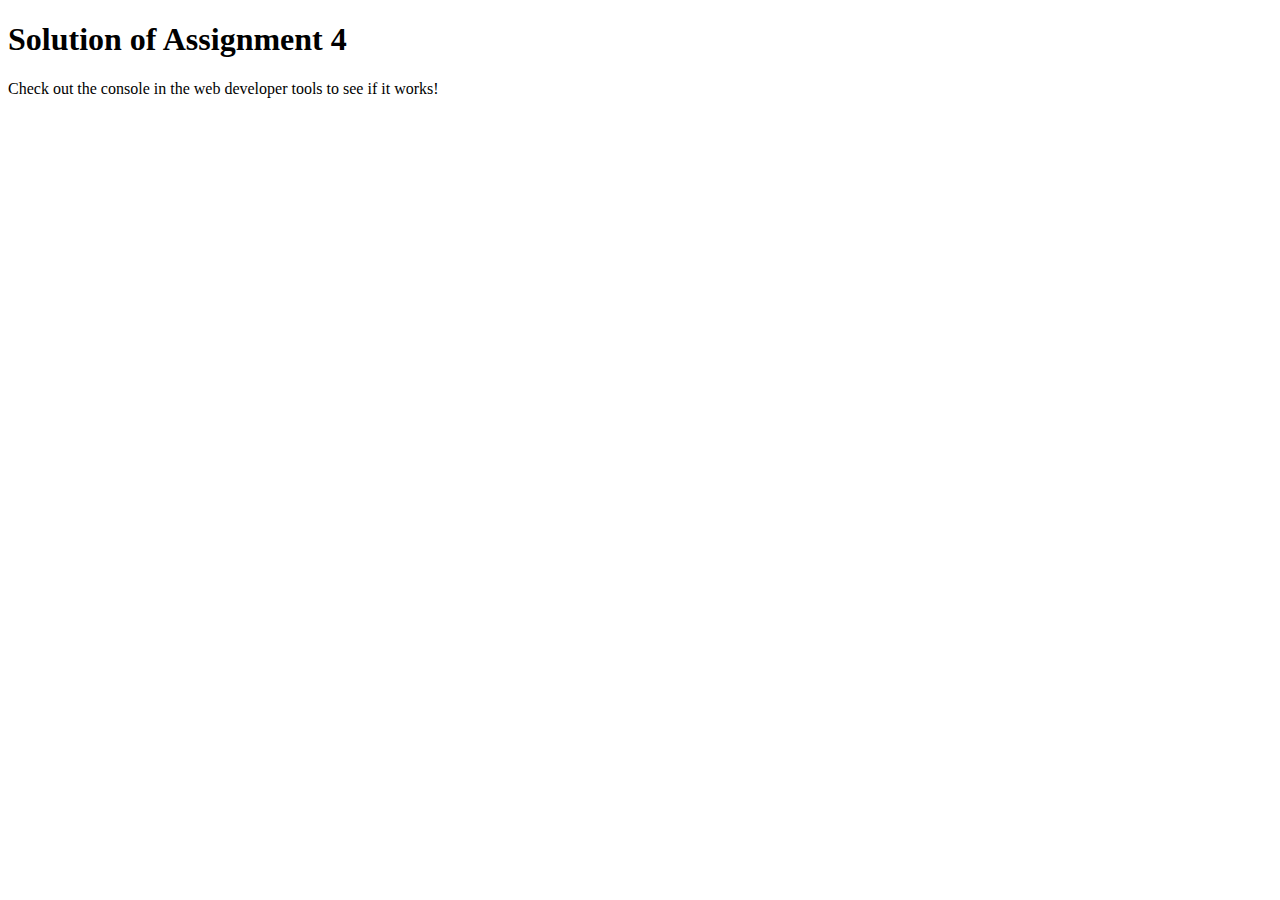
<file: module_4/index.html>
<!DOCTYPE html>
<html>

<head>
    <meta charset="utf-8">
    <title>Assignment Solution for Module 4</title>
    <script src="SpeakHello.js"></script>
    <script src="SpeakGoodBye.js"></script>
    <script src="script.js"></script>
</head>

<body>
    <h1>Solution of Assignment 4</h1>
    <p>Check out the console in the web developer tools to see if it works!</p>
</body>

</html>
</file>
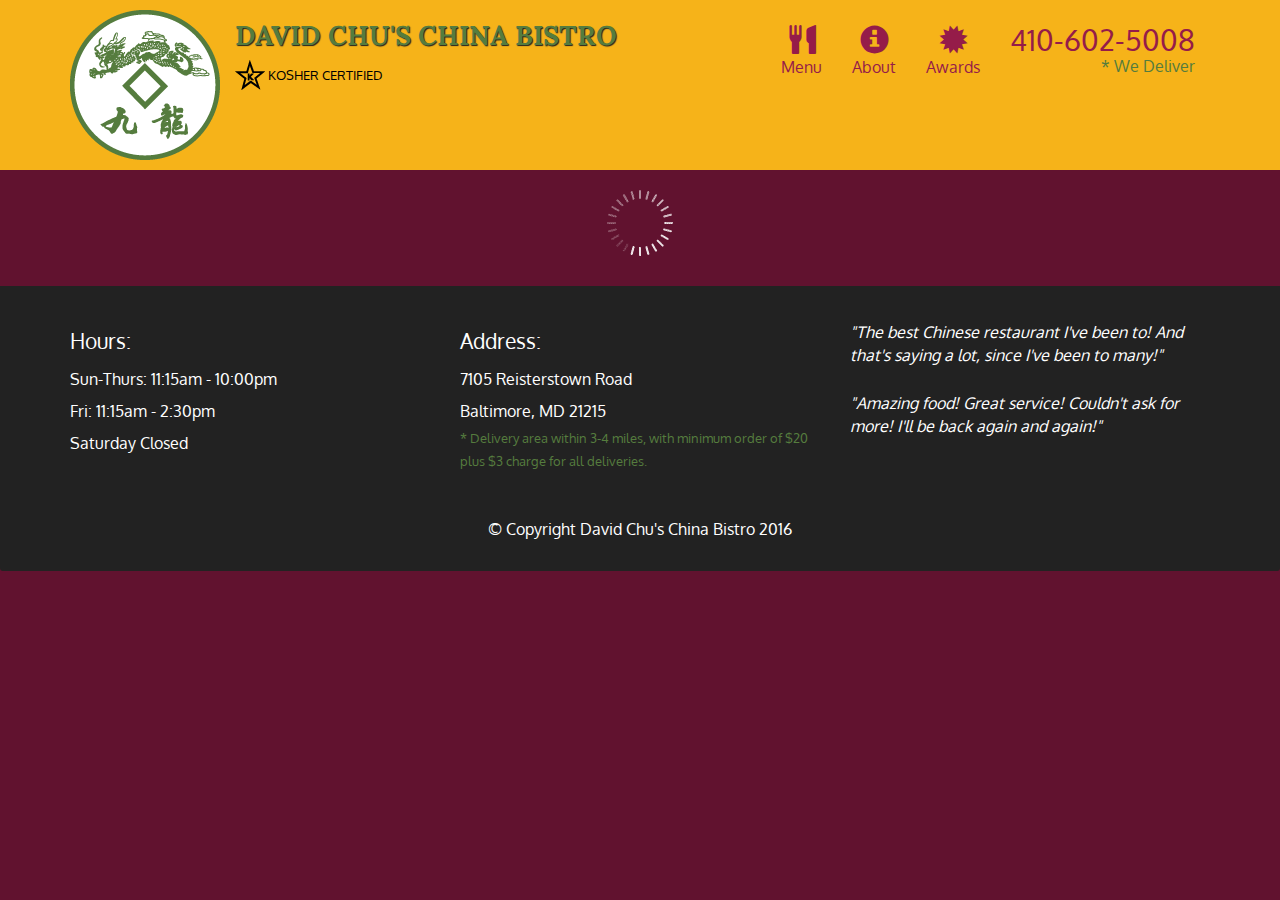
<file: module_5/index.html>
<!doctype html>
<html lang="en">
  <head>
    <meta charset="utf-8">
    <meta http-equiv="X-UA-Compatible" content="IE=edge">
    <meta name="viewport" content="width=device-width, initial-scale=1">
    <title>David Chu's China Bistro</title>
    <link rel="stylesheet" href="css/bootstrap.min.css">
    <link rel="stylesheet" href="css/styles.css">
    <link href='https://fonts.googleapis.com/css?family=Oxygen:400,300,700' rel='stylesheet' type='text/css'>
    <link href='https://fonts.googleapis.com/css?family=Lora' rel='stylesheet' type='text/css'>
  </head>
<body>
  <header>
    <nav id="header-nav" class="navbar navbar-default">
      <div class="container">
        <div class="navbar-header">
          <a href="index.html" class="pull-left visible-md visible-lg">
            <div id="logo-img" alt="Logo image"></div>
          </a>

          <div class="navbar-brand">
            <a href="index.html"><h1>David Chu's China Bistro</h1></a>
            <p>
              <img src="images/star-k-logo.png" alt="Kosher certification">
              <span>Kosher Certified</span>
            </p>
          </div>

          <button id="navbarToggle" type="button" class="navbar-toggle collapsed" data-toggle="collapse" data-target="#collapsable-nav" aria-expanded="false">
            <span class="sr-only">Toggle navigation</span>
            <span class="icon-bar"></span>
            <span class="icon-bar"></span>
            <span class="icon-bar"></span>
          </button>
        </div>
        
        <div id="collapsable-nav" class="collapse navbar-collapse">
           <ul id="nav-list" class="nav navbar-nav navbar-right">
            <li id="navHomeButton" class="visible-xs active">
              <a href="index.html">
                <span class="glyphicon glyphicon-home"></span> Home</a>
            </li>
            <li id="navMenuButton">
              <a href="#" onclick="$dc.loadMenuCategories();">
                <span class="glyphicon glyphicon-cutlery"></span><br class="hidden-xs"> Menu</a>
            </li>
            <li>
              <a href="#">
                <span class="glyphicon glyphicon-info-sign"></span><br class="hidden-xs"> About</a>
            </li>
            <li>
              <a href="#">
                <span class="glyphicon glyphicon-certificate"></span><br class="hidden-xs"> Awards</a>
            </li>
            <li id="phone" class="hidden-xs">
              <a href="tel:410-602-5008">
                <span>410-602-5008</span></a><div>* We Deliver</div>
            </li>
          </ul><!-- #nav-list -->
        </div><!-- .collapse .navbar-collapse -->
      </div><!-- .container -->
    </nav><!-- #header-nav -->
  </header>

  <div id="call-btn" class="visible-xs">
    <a class="btn" href="tel:410-602-5008">
    <span class="glyphicon glyphicon-earphone"></span>
    410-602-5008
    </a>
  </div>
  <div id="xs-deliver" class="text-center visible-xs">* We Deliver</div>

  <div id="main-content" class="container"></div>

  <footer class="panel-footer">
    <div class="container">
      <div class="row">
        <section id="hours" class="col-sm-4">
          <span>Hours:</span><br>
          Sun-Thurs: 11:15am - 10:00pm<br>
          Fri: 11:15am - 2:30pm<br>
          Saturday Closed
          <hr class="visible-xs">
        </section>
        <section id="address" class="col-sm-4">
          <span>Address:</span><br>
          7105 Reisterstown Road<br>
          Baltimore, MD 21215
          <p>* Delivery area within 3-4 miles, with minimum order of $20 plus $3 charge for all deliveries.</p>
          <hr class="visible-xs">
        </section>
        <section id="testimonials" class="col-sm-4">
          <p>"The best Chinese restaurant I've been to! And that's saying a lot, since I've been to many!"</p>
          <p>"Amazing food! Great service! Couldn't ask for more! I'll be back again and again!"</p>
        </section>
      </div>
      <div class="text-center">&copy; Copyright David Chu's China Bistro 2016</div>
    </div>
  </footer>

  <!-- jQuery (Bootstrap JS plugins depend on it) -->
  <script src="js/jquery-2.1.4.min.js"></script>
  <script src="js/bootstrap.min.js"></script>
  <script src="js/ajax-utils.js"></script>
  <script src="js/script.js"></script>
</body>
</html>
</file>
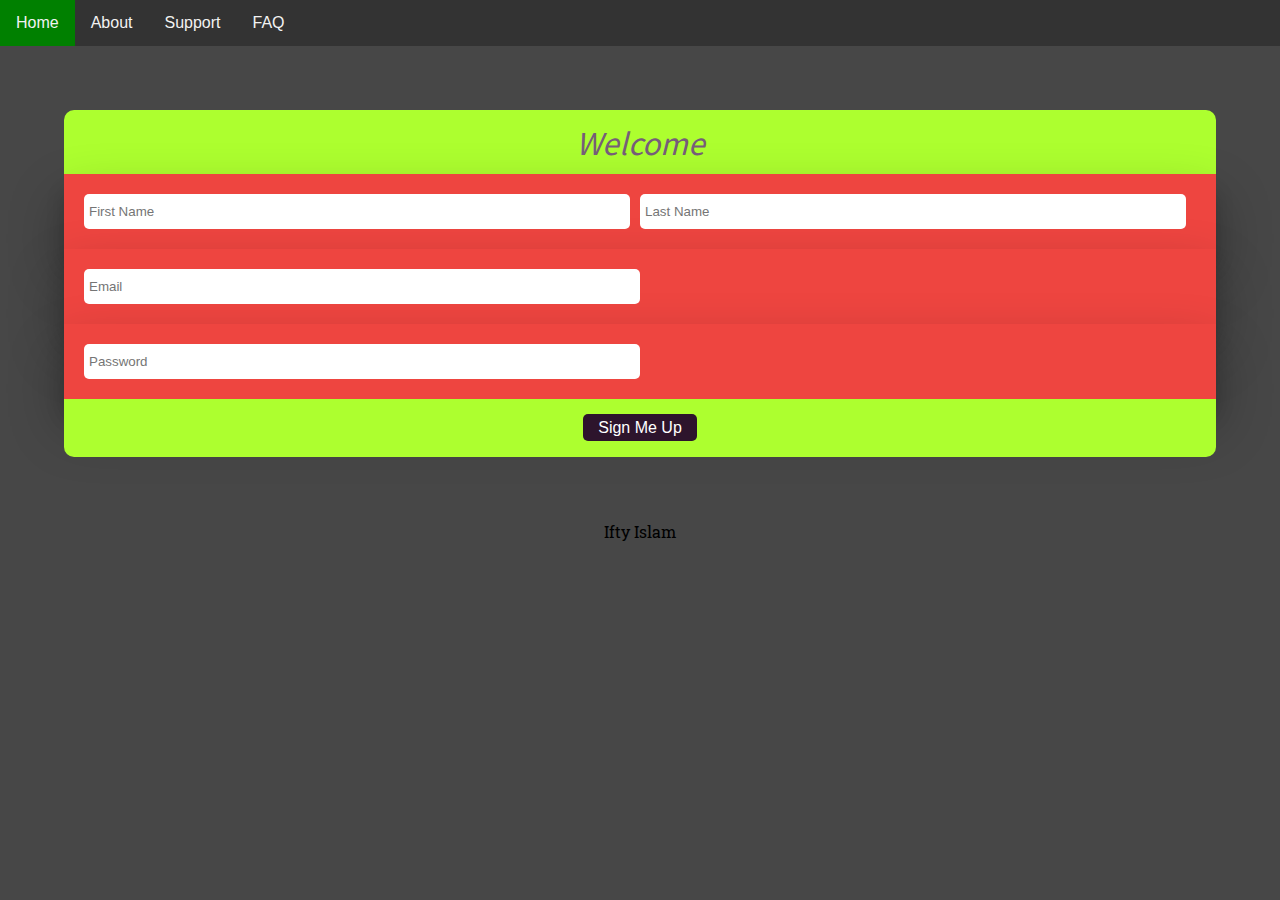
<file: testsite/index.html>
<html>
    <head>
        <title>Welcome</title>
        <link href="https://fonts.googleapis.com/css2?family=Noto+Sans+JP:wght@500&display=swap" rel="stylesheet">
        <link href="https://fonts.googleapis.com/css2?family=Roboto+Slab:wght@600&display=swap" rel="stylesheet">
        <meta name="viewport" content="width=device-width, initial-scale=1.0">
        <link rel="stylesheet" href="style.css">
    </head>
    <body>
        <div class="header">
            <a class="active" href="index.html">Home</a>
            <a href="index.html">About</a>
            <a href="index.html">Support</a>
            <a href="index.html">FAQ</a>
        </div>
        <div class="form_mar">
              <div class="matha">Welcome</div>
               <div class="for">
                    <input type="text" placeholder="First Name">
                <input type="text" placeholder="Last Name">
               </div>
               <div class="for">
                   <input type="text" placeholder="Email">
               </div>
               <div class="for">
                   <input type="password" placeholder="Password">
               </div>
               <div class="bot">
                   <div class="but">
                       <a href="index.html">Sign Me Up</a>
                   </div>
                </div>
        </div>
        
    </body>
    <footer style="font-family:'Roboto Slab', serif;"><center>Ifty Islam</center></footer>
</html>
</file>
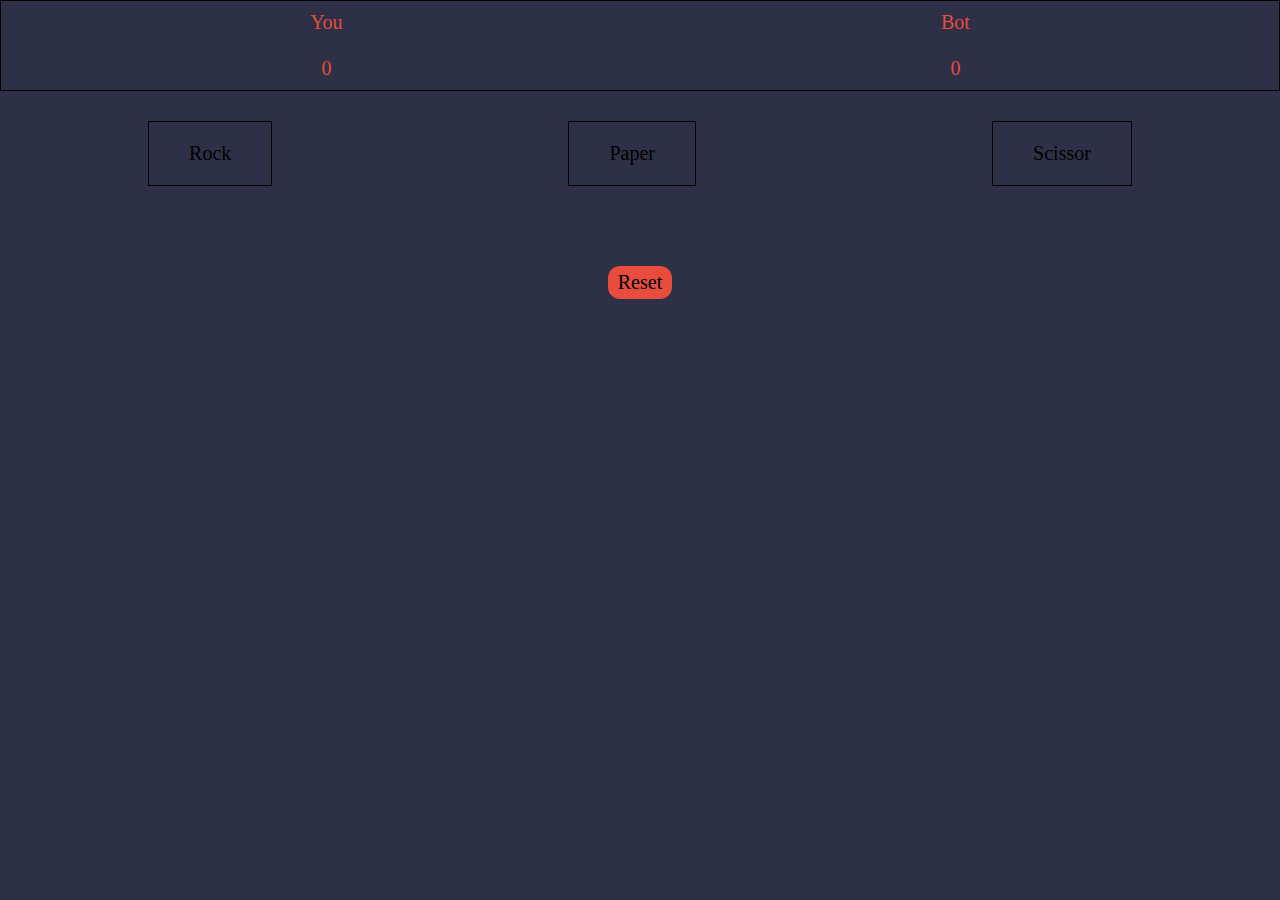
<file: js/testGame/index.html>
<html lang="en">
<head>
  <meta charset="UTF-8">
  <meta name="viewport" content="width=device-width, user-scalable=no, initial-scale=1.0, maximum-scale=1.0, minimum-scale=1.0">
  <link rel="stylesheet" href="style.css">
  
  <title>Game</title>
</head>

<body>
  <script src="script.js"></script>
  <div id="scoreBoard">
    <div id="you">
      <p>You</p><br><p id="hscore">0</p>
    </div>
    <div id="you">
      <p>Bot</p><br><p id="bscore">0</p>
    </div>
  </div>
  <div class="container">
    <div id="rock" onclick="rpsGame(this.id)">
      <p>Rock</p>
    </div>
    <div id="paper" onclick="rpsGame(this.id)">
      <p>Paper</p>
    </div>
    <div id="scissor" onclick="rpsGame(this.id)">
      <p>Scissor</p>
    </div>
  </div>
  <div id="container-2">
    <div id="h">
    </div>
    <div id="b">
    </div>
  </div>
  <div class="result">
    <p id="res"></p>
  </div>
  <div class="btn">
    <button type="reset" onclick="reset()">Reset</button>    
  </div>
  
</body>
</html>
</file>
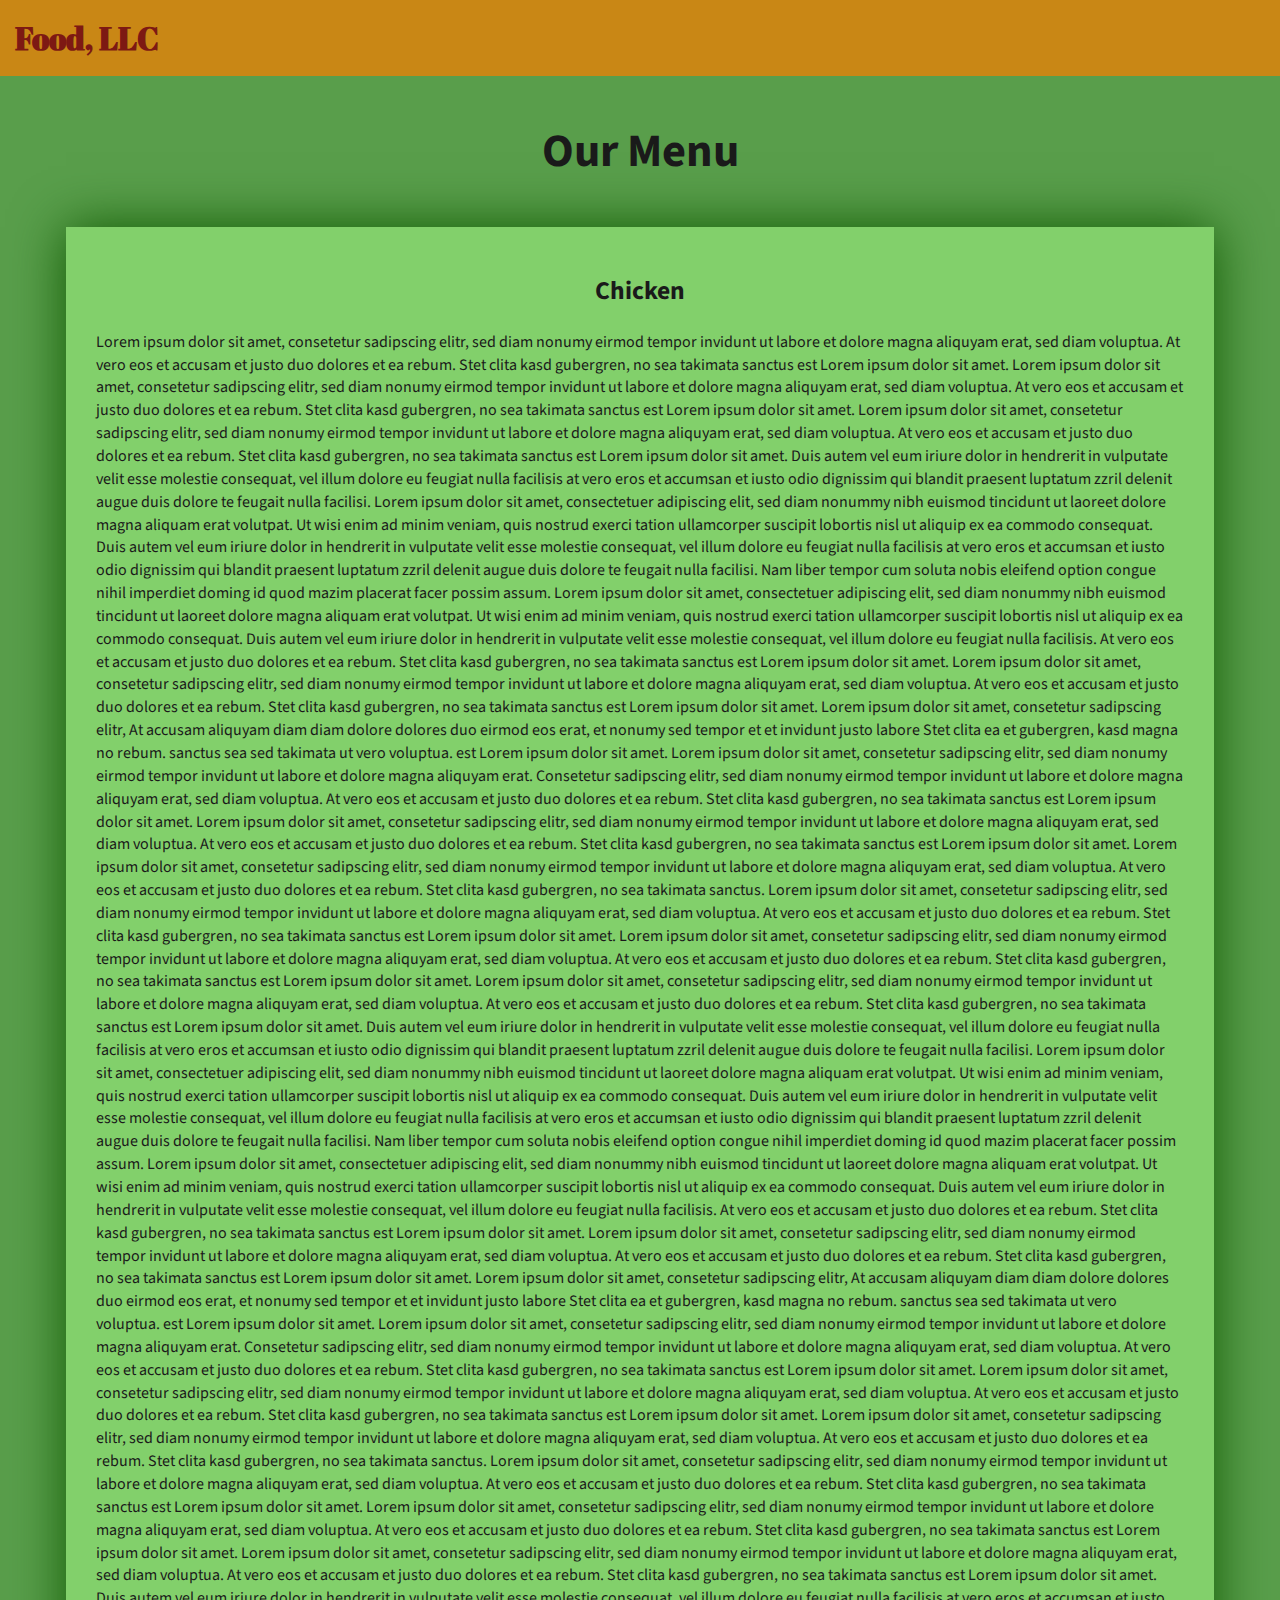
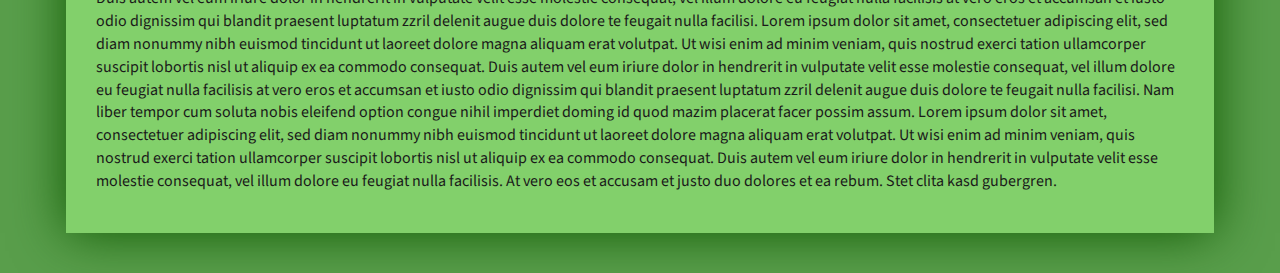
<file: module3/index_basic.html>
<!DOCTYPE html>
<html lang="zxx">

<head>
    <meta charset="utf-8">
    <meta http-equiv="X-UA-Compatible" content="IE=edge">
    <meta name="viewport" content="width=device-width, initial-scale=1">
    <title>Assignment Solution for Module 3</title>
    <link rel="stylesheet" href="css/bootstrap.min.css">
    <link rel="stylesheet" href="css/styles_basic.css">
    <link href="https://fonts.googleapis.com/css?family=Source+Sans+Pro" rel="stylesheet">
    <link href="https://fonts.googleapis.com/css?family=Abril+Fatface" rel="stylesheet">

    <!-- HTML5 shim and Respond.js for IE8 support of HTML5 elements and media queries -->
    <!-- WARNING: Respond.js doesn't work if you view the page via file:// -->
    <!--[if lt IE 9]>
      <script src="https://oss.maxcdn.com/html5shiv/3.7.2/html5shiv.min.js"></script>
      <script src="https://oss.maxcdn.com/respond/1.4.2/respond.min.js"></script>
    <![endif]-->
</head>

<body>
    <header>
        <nav id="header-nav" class="navbar navbar-default">
            <div class="container-fluid">
                <div class="navbar-header">
                    <div class="navbar-brand">
                        <a href="index_basic.html"><h1>Food, LLC</h1></a>
                    </div>

                    <button type="button" class="navbar-toggle collapsed visible-xs" data-toggle="collapse" data-target="#collapsable-nav" aria-expanded="false">
                        <span class="sr-only">Toggle navigation</span>
                        <span class="icon-bar"></span>
                        <span class="icon-bar"></span>
                        <span class="icon-bar"></span>
                    </button>
                </div>

                <div id="collapsable-nav" class="collapse navbar-collapse">
                    <ul id="nav-list" class="nav navbar-nav navbar-right visible-xs text-center">
                        <li>
                            <a><br class="hidden-xs"> Chicken</a>
                        </li>
                        <li>
                            <a><br class="hidden-xs"> Beef</a>
                        </li>
                        <li>
                            <a><br class="hidden-xs"> Sushi</a>
                        </li>
                    </ul>
                </div>
            </div>
        </nav>
    </header>

    <div id="main-content" class="container">
        <h2 id="top-heading" class="text-center">Our Menu</h2>
        <section id="main-section">
            <h3 class="text-center">Chicken</h3>
            <p>
                Lorem ipsum dolor sit amet, consetetur sadipscing elitr, sed diam nonumy eirmod tempor invidunt ut labore et dolore magna aliquyam erat, sed diam voluptua. At vero eos et accusam et justo duo dolores et ea rebum. Stet clita kasd gubergren, no sea takimata
                sanctus est Lorem ipsum dolor sit amet. Lorem ipsum dolor sit amet, consetetur sadipscing elitr, sed diam nonumy eirmod tempor invidunt ut labore et dolore magna aliquyam erat, sed diam voluptua. At vero eos et accusam et justo duo dolores
                et ea rebum. Stet clita kasd gubergren, no sea takimata sanctus est Lorem ipsum dolor sit amet. Lorem ipsum dolor sit amet, consetetur sadipscing elitr, sed diam nonumy eirmod tempor invidunt ut labore et dolore magna aliquyam erat, sed
                diam voluptua. At vero eos et accusam et justo duo dolores et ea rebum. Stet clita kasd gubergren, no sea takimata sanctus est Lorem ipsum dolor sit amet. Duis autem vel eum iriure dolor in hendrerit in vulputate velit esse molestie consequat,
                vel illum dolore eu feugiat nulla facilisis at vero eros et accumsan et iusto odio dignissim qui blandit praesent luptatum zzril delenit augue duis dolore te feugait nulla facilisi. Lorem ipsum dolor sit amet, consectetuer adipiscing elit,
                sed diam nonummy nibh euismod tincidunt ut laoreet dolore magna aliquam erat volutpat. Ut wisi enim ad minim veniam, quis nostrud exerci tation ullamcorper suscipit lobortis nisl ut aliquip ex ea commodo consequat. Duis autem vel eum iriure
                dolor in hendrerit in vulputate velit esse molestie consequat, vel illum dolore eu feugiat nulla facilisis at vero eros et accumsan et iusto odio dignissim qui blandit praesent luptatum zzril delenit augue duis dolore te feugait nulla
                facilisi. Nam liber tempor cum soluta nobis eleifend option congue nihil imperdiet doming id quod mazim placerat facer possim assum. Lorem ipsum dolor sit amet, consectetuer adipiscing elit, sed diam nonummy nibh euismod tincidunt ut laoreet
                dolore magna aliquam erat volutpat. Ut wisi enim ad minim veniam, quis nostrud exerci tation ullamcorper suscipit lobortis nisl ut aliquip ex ea commodo consequat. Duis autem vel eum iriure dolor in hendrerit in vulputate velit esse molestie
                consequat, vel illum dolore eu feugiat nulla facilisis. At vero eos et accusam et justo duo dolores et ea rebum. Stet clita kasd gubergren, no sea takimata sanctus est Lorem ipsum dolor sit amet. Lorem ipsum dolor sit amet, consetetur
                sadipscing elitr, sed diam nonumy eirmod tempor invidunt ut labore et dolore magna aliquyam erat, sed diam voluptua. At vero eos et accusam et justo duo dolores et ea rebum. Stet clita kasd gubergren, no sea takimata sanctus est Lorem
                ipsum dolor sit amet. Lorem ipsum dolor sit amet, consetetur sadipscing elitr, At accusam aliquyam diam diam dolore dolores duo eirmod eos erat, et nonumy sed tempor et et invidunt justo labore Stet clita ea et gubergren, kasd magna no
                rebum. sanctus sea sed takimata ut vero voluptua. est Lorem ipsum dolor sit amet. Lorem ipsum dolor sit amet, consetetur sadipscing elitr, sed diam nonumy eirmod tempor invidunt ut labore et dolore magna aliquyam erat. Consetetur sadipscing
                elitr, sed diam nonumy eirmod tempor invidunt ut labore et dolore magna aliquyam erat, sed diam voluptua. At vero eos et accusam et justo duo dolores et ea rebum. Stet clita kasd gubergren, no sea takimata sanctus est Lorem ipsum dolor
                sit amet. Lorem ipsum dolor sit amet, consetetur sadipscing elitr, sed diam nonumy eirmod tempor invidunt ut labore et dolore magna aliquyam erat, sed diam voluptua. At vero eos et accusam et justo duo dolores et ea rebum. Stet clita kasd
                gubergren, no sea takimata sanctus est Lorem ipsum dolor sit amet. Lorem ipsum dolor sit amet, consetetur sadipscing elitr, sed diam nonumy eirmod tempor invidunt ut labore et dolore magna aliquyam erat, sed diam voluptua. At vero eos
                et accusam et justo duo dolores et ea rebum. Stet clita kasd gubergren, no sea takimata sanctus. Lorem ipsum dolor sit amet, consetetur sadipscing elitr, sed diam nonumy eirmod tempor invidunt ut labore et dolore magna aliquyam erat, sed
                diam voluptua. At vero eos et accusam et justo duo dolores et ea rebum. Stet clita kasd gubergren, no sea takimata sanctus est Lorem ipsum dolor sit amet. Lorem ipsum dolor sit amet, consetetur sadipscing elitr, sed diam nonumy eirmod
                tempor invidunt ut labore et dolore magna aliquyam erat, sed diam voluptua. At vero eos et accusam et justo duo dolores et ea rebum. Stet clita kasd gubergren, no sea takimata sanctus est Lorem ipsum dolor sit amet. Lorem ipsum dolor sit
                amet, consetetur sadipscing elitr, sed diam nonumy eirmod tempor invidunt ut labore et dolore magna aliquyam erat, sed diam voluptua. At vero eos et accusam et justo duo dolores et ea rebum. Stet clita kasd gubergren, no sea takimata sanctus
                est Lorem ipsum dolor sit amet. Duis autem vel eum iriure dolor in hendrerit in vulputate velit esse molestie consequat, vel illum dolore eu feugiat nulla facilisis at vero eros et accumsan et iusto odio dignissim qui blandit praesent
                luptatum zzril delenit augue duis dolore te feugait nulla facilisi. Lorem ipsum dolor sit amet, consectetuer adipiscing elit, sed diam nonummy nibh euismod tincidunt ut laoreet dolore magna aliquam erat volutpat. Ut wisi enim ad minim
                veniam, quis nostrud exerci tation ullamcorper suscipit lobortis nisl ut aliquip ex ea commodo consequat. Duis autem vel eum iriure dolor in hendrerit in vulputate velit esse molestie consequat, vel illum dolore eu feugiat nulla facilisis
                at vero eros et accumsan et iusto odio dignissim qui blandit praesent luptatum zzril delenit augue duis dolore te feugait nulla facilisi. Nam liber tempor cum soluta nobis eleifend option congue nihil imperdiet doming id quod mazim placerat
                facer possim assum. Lorem ipsum dolor sit amet, consectetuer adipiscing elit, sed diam nonummy nibh euismod tincidunt ut laoreet dolore magna aliquam erat volutpat. Ut wisi enim ad minim veniam, quis nostrud exerci tation ullamcorper suscipit
                lobortis nisl ut aliquip ex ea commodo consequat. Duis autem vel eum iriure dolor in hendrerit in vulputate velit esse molestie consequat, vel illum dolore eu feugiat nulla facilisis. At vero eos et accusam et justo duo dolores et ea rebum.
                Stet clita kasd gubergren, no sea takimata sanctus est Lorem ipsum dolor sit amet. Lorem ipsum dolor sit amet, consetetur sadipscing elitr, sed diam nonumy eirmod tempor invidunt ut labore et dolore magna aliquyam erat, sed diam voluptua.
                At vero eos et accusam et justo duo dolores et ea rebum. Stet clita kasd gubergren, no sea takimata sanctus est Lorem ipsum dolor sit amet. Lorem ipsum dolor sit amet, consetetur sadipscing elitr, At accusam aliquyam diam diam dolore dolores
                duo eirmod eos erat, et nonumy sed tempor et et invidunt justo labore Stet clita ea et gubergren, kasd magna no rebum. sanctus sea sed takimata ut vero voluptua. est Lorem ipsum dolor sit amet. Lorem ipsum dolor sit amet, consetetur sadipscing
                elitr, sed diam nonumy eirmod tempor invidunt ut labore et dolore magna aliquyam erat. Consetetur sadipscing elitr, sed diam nonumy eirmod tempor invidunt ut labore et dolore magna aliquyam erat, sed diam voluptua. At vero eos et accusam
                et justo duo dolores et ea rebum. Stet clita kasd gubergren, no sea takimata sanctus est Lorem ipsum dolor sit amet. Lorem ipsum dolor sit amet, consetetur sadipscing elitr, sed diam nonumy eirmod tempor invidunt ut labore et dolore magna
                aliquyam erat, sed diam voluptua. At vero eos et accusam et justo duo dolores et ea rebum. Stet clita kasd gubergren, no sea takimata sanctus est Lorem ipsum dolor sit amet. Lorem ipsum dolor sit amet, consetetur sadipscing elitr, sed
                diam nonumy eirmod tempor invidunt ut labore et dolore magna aliquyam erat, sed diam voluptua. At vero eos et accusam et justo duo dolores et ea rebum. Stet clita kasd gubergren, no sea takimata sanctus. Lorem ipsum dolor sit amet, consetetur
                sadipscing elitr, sed diam nonumy eirmod tempor invidunt ut labore et dolore magna aliquyam erat, sed diam voluptua. At vero eos et accusam et justo duo dolores et ea rebum. Stet clita kasd gubergren, no sea takimata sanctus est Lorem
                ipsum dolor sit amet. Lorem ipsum dolor sit amet, consetetur sadipscing elitr, sed diam nonumy eirmod tempor invidunt ut labore et dolore magna aliquyam erat, sed diam voluptua. At vero eos et accusam et justo duo dolores et ea rebum.
                Stet clita kasd gubergren, no sea takimata sanctus est Lorem ipsum dolor sit amet. Lorem ipsum dolor sit amet, consetetur sadipscing elitr, sed diam nonumy eirmod tempor invidunt ut labore et dolore magna aliquyam erat, sed diam voluptua.
                At vero eos et accusam et justo duo dolores et ea rebum. Stet clita kasd gubergren, no sea takimata sanctus est Lorem ipsum dolor sit amet. Duis autem vel eum iriure dolor in hendrerit in vulputate velit esse molestie consequat, vel illum
                dolore eu feugiat nulla facilisis at vero eros et accumsan et iusto odio dignissim qui blandit praesent luptatum zzril delenit augue duis dolore te feugait nulla facilisi. Lorem ipsum dolor sit amet, consectetuer adipiscing elit, sed diam
                nonummy nibh euismod tincidunt ut laoreet dolore magna aliquam erat volutpat. Ut wisi enim ad minim veniam, quis nostrud exerci tation ullamcorper suscipit lobortis nisl ut aliquip ex ea commodo consequat. Duis autem vel eum iriure dolor
                in hendrerit in vulputate velit esse molestie consequat, vel illum dolore eu feugiat nulla facilisis at vero eros et accumsan et iusto odio dignissim qui blandit praesent luptatum zzril delenit augue duis dolore te feugait nulla facilisi.
                Nam liber tempor cum soluta nobis eleifend option congue nihil imperdiet doming id quod mazim placerat facer possim assum. Lorem ipsum dolor sit amet, consectetuer adipiscing elit, sed diam nonummy nibh euismod tincidunt ut laoreet dolore
                magna aliquam erat volutpat. Ut wisi enim ad minim veniam, quis nostrud exerci tation ullamcorper suscipit lobortis nisl ut aliquip ex ea commodo consequat. Duis autem vel eum iriure dolor in hendrerit in vulputate velit esse molestie
                consequat, vel illum dolore eu feugiat nulla facilisis. At vero eos et accusam et justo duo dolores et ea rebum. Stet clita kasd gubergren.
            </p>
        </section>

    </div>

    <!-- jQuery (Bootstrap JS plugins depend on it) -->
    <script src="js/jquery-3.1.1.min.js"></script>
    <script src="js/bootstrap.min.js"></script>
    <!-- <script src="js/script.js"></script> -->

</body>

</html>
</file>
<file: efte/style.css>
html {
    background-color: #124559;
    background-repeat: repeat-y;
    background-image: url(efte.jpeg);
    background-size: 100vw;
    background-position: center;
}
body {
  font-family: 'Roboto Slab', serif;
  font-size:1.8vw;
  color: #D3E6D9;
}
a {
  color: #D3E6D9;
}

p{
  position: absolute;
  bottom: 0;  
  margin-bottom: 0.4vw;
}
#row2b{
  text-align:right;
}
#row2b > p{
  font-family: 'Rozha One', serif;
  position: relative;
  font-size: 5vw;
}
#row2b > p:nth-child(1){
  margin-top: 5vw;
}
#row2b > p:nth-child(2){
  margin-top: -1vw;
  font-size: 7.5vw;
}

#grid {
  display: grid;
  grid-gap: 1vw; 
  grid-template-rows: 5vw;
  grid-auto-rows: 9vw;
  grid-template-columns: 1fr repeat(6, 3fr) 1fr;
}

#grid > div{
  position: relative;
  background-color:#124559;
  outline-style: solid;
  outline-color:#124559;
  outline-width: 1vw;  \\ Same as grid gap
}

div#row1a,div#row2a,div#row3a,div#row3b,div#row4a,div#row5a,div#row5b,div#row6a,div#row7a,div#row8a,div#row9a,div#row10a,div#row12a,div#myrow{
  background-color:rgba(64,67,78,0.4);
}

#row1a, div#row5a{
  grid-column-end: span 3;
}
#row1b, div#row2b, div#row3b, div#row5c, div#row8a, div#row8b, div#row9a, div#row12a{
  grid-column-end: span 2;
}
div#row2b{
  grid-row-end: span 2;
}

#filler {
  width: 100vw;
  height: 30vw;
  background-color:#ff0;
  margin-left: -1vw;
}
</file>
<file: kogin/style.css>
body{
    font-family: 'Quicksand', sans-serif;;
    background-color: #363840;
    
}
.login-form{
    background-color: ee4540;
    text-align: center;
    margin: 7% 35%;
    border-radius: 10px;
    box-shadow: -4px 9px 35px -2px rgba(0,0,0,0.75);
}
.welcome{
    padding: 10 0;
}
form{
    text-align: left;
    padding: 10 50;
}
.form input{
    width: 100%;
    margin: 10 0;
    padding: 5 10;
    height: 3em;
    border: none;
    border-radius: 10px;
}
.form button{
    
}
.form .forgot a{
    text-decoration: none;
    color: white;
}
.forgot{
    padding: 10px;
}
@media screen and (max-width: 414px){
    .login-form{
        margin: 20vh 3% 0 3%;
    }
}
@media screen and (max-width:1024px){
    .login-form{
        margin: 30%;
        margin-top: 20vh;
    }
    form{
    text-align: left;
    padding: 10 10;
    }
}
.but{
    width: 100%;
    height: 3em;
    margin-top: 10px;
    margin-bottom: 10px;
    border: none;
    color: wheat;
    font-size: 15px;
    border-radius: 10px;
    -webkit-animation: color-change-2x 1s linear infinite alternate both;
    animation: color-change-2x 1s linear infinite alternate both;
}
@-webkit-keyframes color-change-2x {
  0% {
    background: #19dcea;
  }
  100% {
    background: #b22cff;
  }
}
@keyframes color-change-2x {
  0% {
    background: #19dcea;
  }
  100% {
    background: #b22cff;
  }
}
</file>
<file: module3/css/styles.css>
body {
    font-size: 16px;
    font-family: 'Source Sans Pro', sans-serif;
    color: #1a1a1a;
    background-color: #599e4b;
}


/** HEADER **/

#header-nav {
    background-color: #c98715;
    border-radius: 0;
    border: 0;
}

#header-nav button {
    margin-top: 22px;
}

.navbar-default .navbar-toggle:focus, .navbar-default .navbar-toggle:hover {
    background-color: #fce29e;
}

.navbar-collapse {
    border-top: 0;
}

.navbar-brand, .navbar-nav li a {
    line-height: 76px;
    height: 76px;
    padding-top: 0;
}

.navbar-brand h1 {
    color: #7d1913;
    font-family: 'Abril Fatface', cursive;
    font-weight: bolder;
    font-size: 1.8em;
}

.navbar-brand a:hover {
    text-decoration: none;
    text-shadow: 1px 1px 1px #fe9797;
}

#nav-list {
    background-color: #e4af34;
}

#nav-list a {
    /*text-align: center;*/
    font-weight: bolder;
    color: #282828;
    font-size: 1.2em;
}

#nav-list a:hover {
    color: #202020;
    background-color: #fce29e;
}

.navbar-header button.navbar-toggle, .navbar-header .icon-bar {
    border: 1px solid #7d1913;
}


/** END HEADER */


/** HOME PAGE **/

#main-content {
    width: 92%;
    margin-bottom: 30px;
}

#main-content h2 {
    font-size: 2.9em;
    font-weight: bold;
    margin-top: 30px;
    margin-bottom: 50px;
}

#main-content h3 {
    font-size: 1.6em;
    font-weight: bold;
    margin-bottom: 1em;
}

#chicken-tile, #beef-tile, #sushi-tile {
    width: 100%;
    padding: 20px;
    background-color: #99ed7b;
    margin-bottom: 60px;
    box-shadow: 0 0 80px #18580b;
}


/** END HOME PAGE **/
</file>
<file: module_2/css/style.css>
* {
    box-sizing: border-box;
    font-family: Helvetica;
}

body {
    background-color: #d6d6d6;
}

h1 {
    text-align: center;
    color: black;
}

section {
    border: 1px solid black;
    background-color: #b5c4d2;
    margin: 10px;
}

section>h2 {
    float: right;
    border-bottom: 1px solid black;
    border-left: 1px solid black;
    margin: 0;
    width: 230px;
    text-align: center;
    font-style: Times;
    font-size: 24px;
    font-weight: bold;
    height: 45px;
    padding-top: 10px;
}

section.lebesgue>h2 {
    background-color: #76b8db;
}

section.fubini>h2 {
    background-color: #4f7acd;
}

section.luzin>h2 {
    color: #e2e2e2;
    background-color: #10328a;
}

section>p {
    padding: 40px 15px 15px 15px;
}

.row {
    width: 100%;
}


/* Desktop view options */

@media (min-width: 992px) {
    .col-lg-1, .col-lg-2, .col-lg-3, .col-lg-4, .col-lg-5, .col-lg-6, .col-lg-7, .col-lg-8, .col-lg-9, .col-lg-10, .col-lg-11, .col-lg-12 {
        float: left;
    }
    .col-lg-1 {
        width: 8.33%;
    }
    .col-lg-2 {
        width: 16.66%;
    }
    .col-lg-3 {
        width: 25%;
    }
    .col-lg-4 {
        width: 33.33%;
    }
    .col-lg-5 {
        width: 41.66%;
    }
    .col-lg-6 {
        width: 50%;
    }
    .col-lg-7 {
        width: 58.33%;
    }
    .col-lg-8 {
        width: 66.66%;
    }
    .col-lg-9 {
        width: 74.99%;
    }
    .col-lg-10 {
        width: 83.33%;
    }
    .col-lg-11 {
        width: 91.66%;
    }
    .col-lg-12 {
        width: 100%;
    }
}


/* Tablet view options */

@media (min-width: 768px) and (max-width: 991px) {
    .col-md-1, .col-md-2, .col-md-3, .col-md-4, .col-md-5, .col-md-6, .col-md-7, .col-md-8, .col-md-9, .col-md-10, .col-md-11, .col-md-12 {
        float: left;
    }
    .col-md-1 {
        width: 8.33%;
    }
    .col-md-2 {
        width: 16.66%;
    }
    .col-md-3 {
        width: 25%;
    }
    .col-md-4 {
        width: 33.33%;
    }
    .col-md-5 {
        width: 41.66%;
    }
    .col-md-6 {
        width: 50%;
    }
    .col-md-7 {
        width: 58.33%;
    }
    .col-md-8 {
        width: 66.66%;
    }
    .col-md-9 {
        width: 74.99%;
    }
    .col-md-10 {
        width: 83.33%;
    }
    .col-md-11 {
        width: 91.66%;
    }
    .col-md-12 {
        width: 100%;
    }
}


/* Mobile view options */

@media (max-width: 767px) {
    .col-sm-1, .col-sm-2, .col-sm-3, .col-sm-4, .col-sm-5, .col-sm-6, .col-sm-7, .col-sm-8, .col-sm-9, .col-sm-10, .col-sm-11, .col-sm-12 {
        float: left;
    }
    .col-sm-1 {
        width: 8.33%;
    }
    .col-sm-2 {
        width: 16.66%;
    }
    .col-sm-3 {
        width: 25%;
    }
    .col-sm-4 {
        width: 33.33%;
    }
    .col-sm-5 {
        width: 41.66%;
    }
    .col-sm-6 {
        width: 50%;
    }
    .col-sm-7 {
        width: 58.33%;
    }
    .col-sm-8 {
        width: 66.66%;
    }
    .col-sm-9 {
        width: 74.99%;
    }
    .col-sm-10 {
        width: 83.33%;
    }
    .col-sm-11 {
        width: 91.66%;
    }
    .col-sm-12 {
        width: 100%;
    }
}
</file>
<file: module_5/css/styles.css>
body {
  font-size: 16px;
  color: #fff;
  background-color: #61122f;
  font-family: 'Oxygen', sans-serif;
}

/** HEADER **/
#header-nav {
  background-color: #f6b319;
  border-radius: 0;
  border: 0;
}

#logo-img {
  background: url('../images/restaurant-logo_large.png') no-repeat;
  width: 150px;
  height: 150px;
  margin: 10px 15px 10px 0;
}

.navbar-brand {
  padding-top: 25px;
}
.navbar-brand h1 { /* Restaurant name */
  font-family: 'Lora', serif;
  color: #557c3e;
  font-size: 1.5em;
  text-transform: uppercase;
  font-weight: bold;
  text-shadow: 1px 1px 1px #222;
  margin-top: 0;
  margin-bottom: 0;
  line-height: .75;
}
.navbar-brand a:hover, .navbar-brand a:focus {
  text-decoration: none;
}
.navbar-brand p { /* Kosher cert */
  color: #000;
  text-transform: uppercase;
  font-size: .7em;
  margin-top: 15px;
}
.navbar-brand p span { /* Star-K */
  vertical-align: middle;
}

#nav-list {
  margin-top: 10px;
}
#nav-list a {
  color: #951C49;
  text-align: center;
}
#nav-list a:hover {
  background: #E7E7E7;
}
#nav-list a span {
  font-size: 1.8em;
}

#phone {
  margin-top: 5px;
}
#phone a { /* Phone number */
  text-align: right;
  padding-bottom: 0;
}
#phone div { /* We Deliver */
  color: #557c3e;
  text-align: right;
  padding-right: 15px;
}

.navbar-header button.navbar-toggle, .navbar-header .icon-bar {
  border: 1px solid #61122f;
}
.navbar-header button.navbar-toggle {
  clear: both;
  margin-top: -30px;
}
/* END HEADER */

/* FOOTER */
.panel-footer {
  margin-top: 30px;
  padding-top: 35px;
  padding-bottom: 30px;
  background-color: #222;
  border-top: 0;
}
.panel-footer div.row {
  margin-bottom: 35px;
}
#hours, #address {
  line-height: 2;
}
#hours > span, #address > span {
  font-size: 1.3em;
}
#address p {
  color: #557c3e;
  font-size: .8em;
  line-height: 1.8;
}
#testimonials {
  font-style: italic;
}
#testimonials p:nth-child(2) {
  margin-top: 25px;
}
/* END FOOTER */



/* HOME PAGE */
.container .jumbotron {
  box-shadow: 0 0 50px #3F0C1F;
  border: 2px solid #3F0C1F;
}

#menu-tile, #specials-tile, #map-tile {
  height: 250px;
  width: 100%;
  margin-bottom: 15px;
  position: relative;
  border: 2px solid #3F0C1F;
  overflow: hidden;
}
#menu-tile:hover, #specials-tile:hover, #map-tile:hover {
  box-shadow: 0 1px 5px 1px #cccccc;
}
#menu-tile {
  background: url('../images/menu-tile.jpg') no-repeat;
  background-position: center;
}
#specials-tile {
  background: url('../images/specials-tile.jpg') no-repeat;
  background-position: center;
}
#menu-tile span, #specials-tile span, #map-tile span {
  position: absolute;
  bottom: 0;
  right: 0;
  width: 100%;
  text-align: center;
  font-size: 1.6em;
  text-transform: uppercase;
  background-color: #000;
  color: #fff;
  opacity: .8;
}
/* END HOME PAGE */

/* MENU CATEGORIES PAGE */
.category-tile { 
  position: relative;
  border: 2px solid #3F0C1F;
  overflow: hidden;
  width: 200px;
  height: 200px;
  margin: 0 auto 15px;
}
.category-tile span {
  position: absolute;
  bottom: 0;
  right: 0;
  width: 100%;
  text-align: center;
  font-size: 1.2em;
  text-transform: uppercase;
  background-color: #000;
  color: #fff;
  opacity: .8;
}
.category-tile:hover {
  box-shadow: 0 1px 5px 1px #cccccc;
}

#menu-categories-title + div {
  margin-bottom: 50px;
}
/* END MENU CATEGORIES PAGE */

/* SINGLE CATEGORY PAGE */
.menu-item-tile {
  margin-bottom: 25px;
}
.menu-item-tile hr {
  width: 80%;
}
.menu-item-tile .menu-item-price {
  font-size: 1.1em;
  text-align: right;
  margin-top: -15px;
  margin-right: -15px;
}
.menu-item-tile .menu-item-price span {
  font-size: .6em;
}
.menu-item-photo {
  position: relative;
  border: 2px solid #3F0C1F; 
  overflow: hidden;
  padding: 0;
  margin-right: -15px;
  margin-left: auto;
  margin-bottom: 20px;
  max-width: 250px;
}
.menu-item-photo div {
  position: absolute;
  bottom: 0;
  right: 0;
  width: 80px;
  background-color: #557c3e;
  text-align: center;
}
.menu-item-description {
  padding-right: 30px;
}
h3.menu-item-title {
  margin: 0 0 10px;
}
.menu-item-details {
  font-size: .9em;
  font-style: italic;
}
/* END SINGLE CATEGORY PAGE */


/********** Large devices only **********/
@media (min-width: 1200px) {
  .container .jumbotron {
    background: url('../images/jumbotron_1200.jpg') no-repeat;
    height: 675px;
  }
}

/********** Medium devices only **********/
@media (min-width: 992px) and (max-width: 1199px) {
  /* Header */
  #logo-img {
    background: url('../images/restaurant-logo_medium.png') no-repeat;
    width: 100px;
    height: 100px;
    margin: 5px 5px 5px 0;
  }
  /* End Header */

  /* Home Page */
  .container .jumbotron {
    background: url('../images/jumbotron_992.jpg') no-repeat;
    height: 558px;
  }
  /* End Home Page */
}

/********** Small devices only **********/
@media (min-width: 768px) and (max-width: 991px) {
  /* Home Page */
  .container .jumbotron {
    background: url('../images/jumbotron_768.jpg') no-repeat;
    height: 432px;
  }
  /* End Home Page */
}

/********** Extra small devices only **********/
@media (max-width: 767px) {
  /* Header */
  .navbar-brand {
    padding-top: 10px;
    height: 80px;
  }
  .navbar-brand h1 { /* Restaurant name */
    padding-top: 10px;
    font-size: 5vw; /* 1vw = 1% of viewport width */
  }
  .navbar-brand p { /* Kosher cert */
    font-size: .6em;
    margin-top: 12px;
  }
  .navbar-brand p img { /* Star-K */
    height: 20px;
  }

  #collapsable-nav a { /* Collapsed nav menu text */
    font-size: 1.2em;
  }
  #collapsable-nav a span { /* Collapsed nav menu glyph */
    font-size: 1em;
    margin-right: 5px;
  }

  #call-btn > a {
    font-size: 1.5em;
    display: block;
    margin: 0 20px;
    padding: 10px;
    border: 2px solid #fff;
    background-color: #f6b319;
    color: #951c49;
  }
  #xs-deliver {
    margin-top: 5px;
    font-size: .7em;
    letter-spacing: .1em;
    text-transform: uppercase;
  }
  /* End Header */

  /* Footer */
  .panel-footer section {
    margin-bottom: 30px;
    text-align: center;
  }
  .panel-footer section:nth-child(3) {
    margin-bottom: 0; /* margin already exists on the whole row */
  }
  .panel-footer section hr {
    width: 50%;
  }
  /* End Footer */

  /* Home Page */
  .container .jumbotron {
    margin-top: 30px;
    padding: 0;
  }
  #menu-tile, #specials-tile {
    width: 360px;
    margin: 0 auto 15px;
  }

  .menu-item-photo {
    margin-right: auto;
  }
  .menu-item-tile .menu-item-price {
    text-align: center;
  }
  .menu-item-description {
    text-align: center;;
  }
}


/********** Super extra small devices Only :-) (e.g., iPhone 4) **********/
@media (max-width: 479px) {
  /* Header */
  .navbar-brand h1 { /* Restaurant name */
    padding-top: 5px;
    font-size: 6vw;
  }
  /* End Header */
  
  /* Home page */
  #menu-tile, #specials-tile {
    width: 280px;
    margin: 0 auto 15px;
  }

  .col-xxs-12 {
    position: relative;
    min-height: 1px;
    padding-right: 15px;
    padding-left: 15px;
    float: left;
    width: 100%;
  }
}
</file>
<file: testsite/style.css>
body{
    margin:0;
    background-color: #474747;
}


.header{
    background-color: #333;
    overflow: hidden;
}
.header a{
    float:left;
    color:#f2f2f2;
    font-family: sans-serif;
    text-decoration: none;
    padding:  14 16;
}
.header a:hover{
    background-color: green;
}
.header a.active{
    background-color: green;
}
.form_mar{
    margin: 5%;
}
.for{
    display: flex;
    padding: 20px;
    background-color:#EE4540;
    box-shadow: 0 27px 55px 0 rgba(0, 0, 0, 0.3), 0 17px 17px 0 rgba(0, 0, 0, 0.15);
    
}
.for input{
    width: 50%;
    height: 35px;
    padding: 5px;
    margin: 0 10 0 0;
    border: 0;
    border-radius: 5px;   
}
.bot{
    background-color: greenyellow;
    border: 0px;
    padding: 20px 10 20 10;
    position: relative;
    border-radius: 0px 0px 10px 10px;
}
.but{
    text-align: center;
    
    
}
.but a{
    text-decoration: inherit;
    font-family: sans-serif;
    background-color: #2D142C;
    color: white;
    padding: 5px 15;
    border: 0px;
    border-radius:5px;
}
.matha{
    background-color: greenyellow;
    font-style:italic;
    border: 0px;
    padding: 10px;
    font-size: 30px;
    color: #765d79;
    text-align: center;
    border-radius: 10px 10px 0px 0px;
    font-family: 'Noto Sans JP', sans-serif;
}
}
</file>
<file: js/testGame/style.css>
*{
  padding:0;
  margin:0;
  font-family:open-sense;
  background-color:#2e3047;
}
#scoreBoard{
  color:#e74c3c;
  text-align:center;
  display:flex;
  justify-content:space-around;
  border:1px solid black;
  margin-bottom:20px;
  padding:10px;
  font-size:20px;
}
.container{
  display:flex;
  justify-content:space-around;
  padding-bottom:50px;
  font-size:20px;
}
.container div{
  padding:20px 40px;
  margin:10 20;
  cursor:pointer;
  border:1px solid black;
}
.container div:hover{
  box-shadow:0px 0px 26px 4px rgba(0,0,0,0.75);
}

#container-2{
  display:none;
  justify-content:space-around;
  font-size:20px;
}
#container-2 div{
  padding:10px 40px;
  margin:10 20;
  border:1px solid black;
}
#container-2 div:hover{
  box-shadow:0px 0px 26px 4px rgba(0,0,0,0.75);
}
.result{
  text-align:center;
  margin-top:-30px;
}
.btn{
  text-align:center;
  margin-top:50px;
}
.btn button{
  font-size:20px;
  border:0px solid;
  border-radius:12px;
  padding:5px 10px;
  background-color:#e74c3c;
}
</file>
<file: module3/css/styles_basic.css>
body {
    font-size: 16px;
    font-family: 'Source Sans Pro', sans-serif;
    color: #1a1a1a;
    background-color: #599e4b;
}


/** HEADER **/

#header-nav {
    background-color: #c98715;
    border-radius: 0;
    border: 0;
}

#header-nav button {
    margin-top: 22px;
}

.navbar-default .navbar-toggle:focus, .navbar-default .navbar-toggle:hover {
    background-color: #fce29e;
}

.navbar-collapse {
    border-top: 0;
}

.navbar-brand, .navbar-nav li a {
    line-height: 76px;
    height: 76px;
    padding-top: 0;
}

.navbar-brand h1 {
    color: #7d1913;
    font-family: 'Abril Fatface', cursive;
    font-weight: bolder;
    font-size: 1.8em;
}

.navbar-brand a:hover {
    text-decoration: none;
    text-shadow: 1px 1px 1px #fe9797;
}

#nav-list {
    background-color: #e4af34;
}

#nav-list a {
    font-weight: bolder;
    color: #282828;
    font-size: 1.2em;
}

#nav-list a:hover {
    color: #202020;
    background-color: #fce29e;
}

.navbar-header button.navbar-toggle, .navbar-header .icon-bar {
    border: 1px solid #7d1913;
}


/** END HEADER */


/** HOME PAGE **/

#main-content {
    width: 92%;
    margin-bottom: 40px;
}

#main-content h2 {
    font-size: 2.9em;
    font-weight: bold;
    margin-top: 30px;
    margin-bottom: 50px;
}

#main-content h3 {
    font-size: 1.6em;
    font-weight: bold;
    margin-bottom: 1em;
}

#main-section {
    background-color: #82d06b;
    box-shadow: 0 0 50px #0f5900;
    padding: 30px;
}

/** END HOME PAGE **/
</file>
